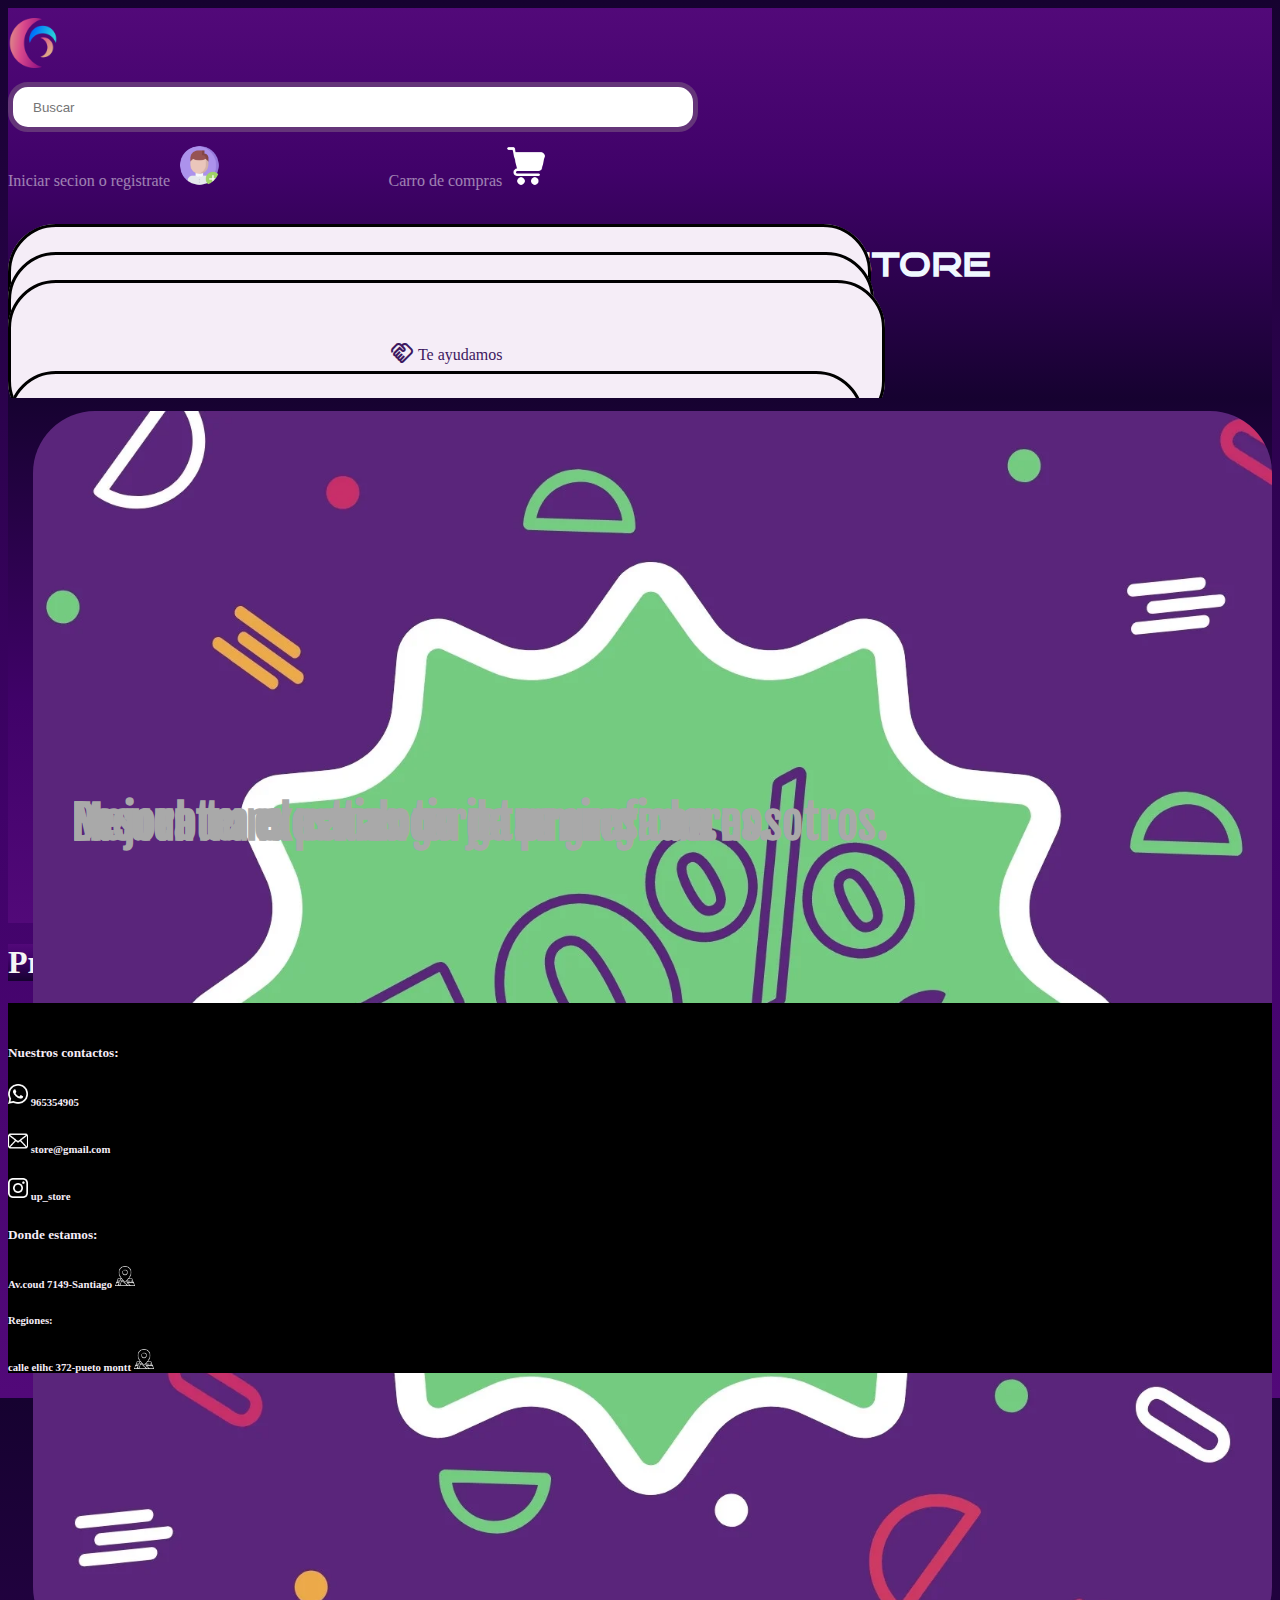
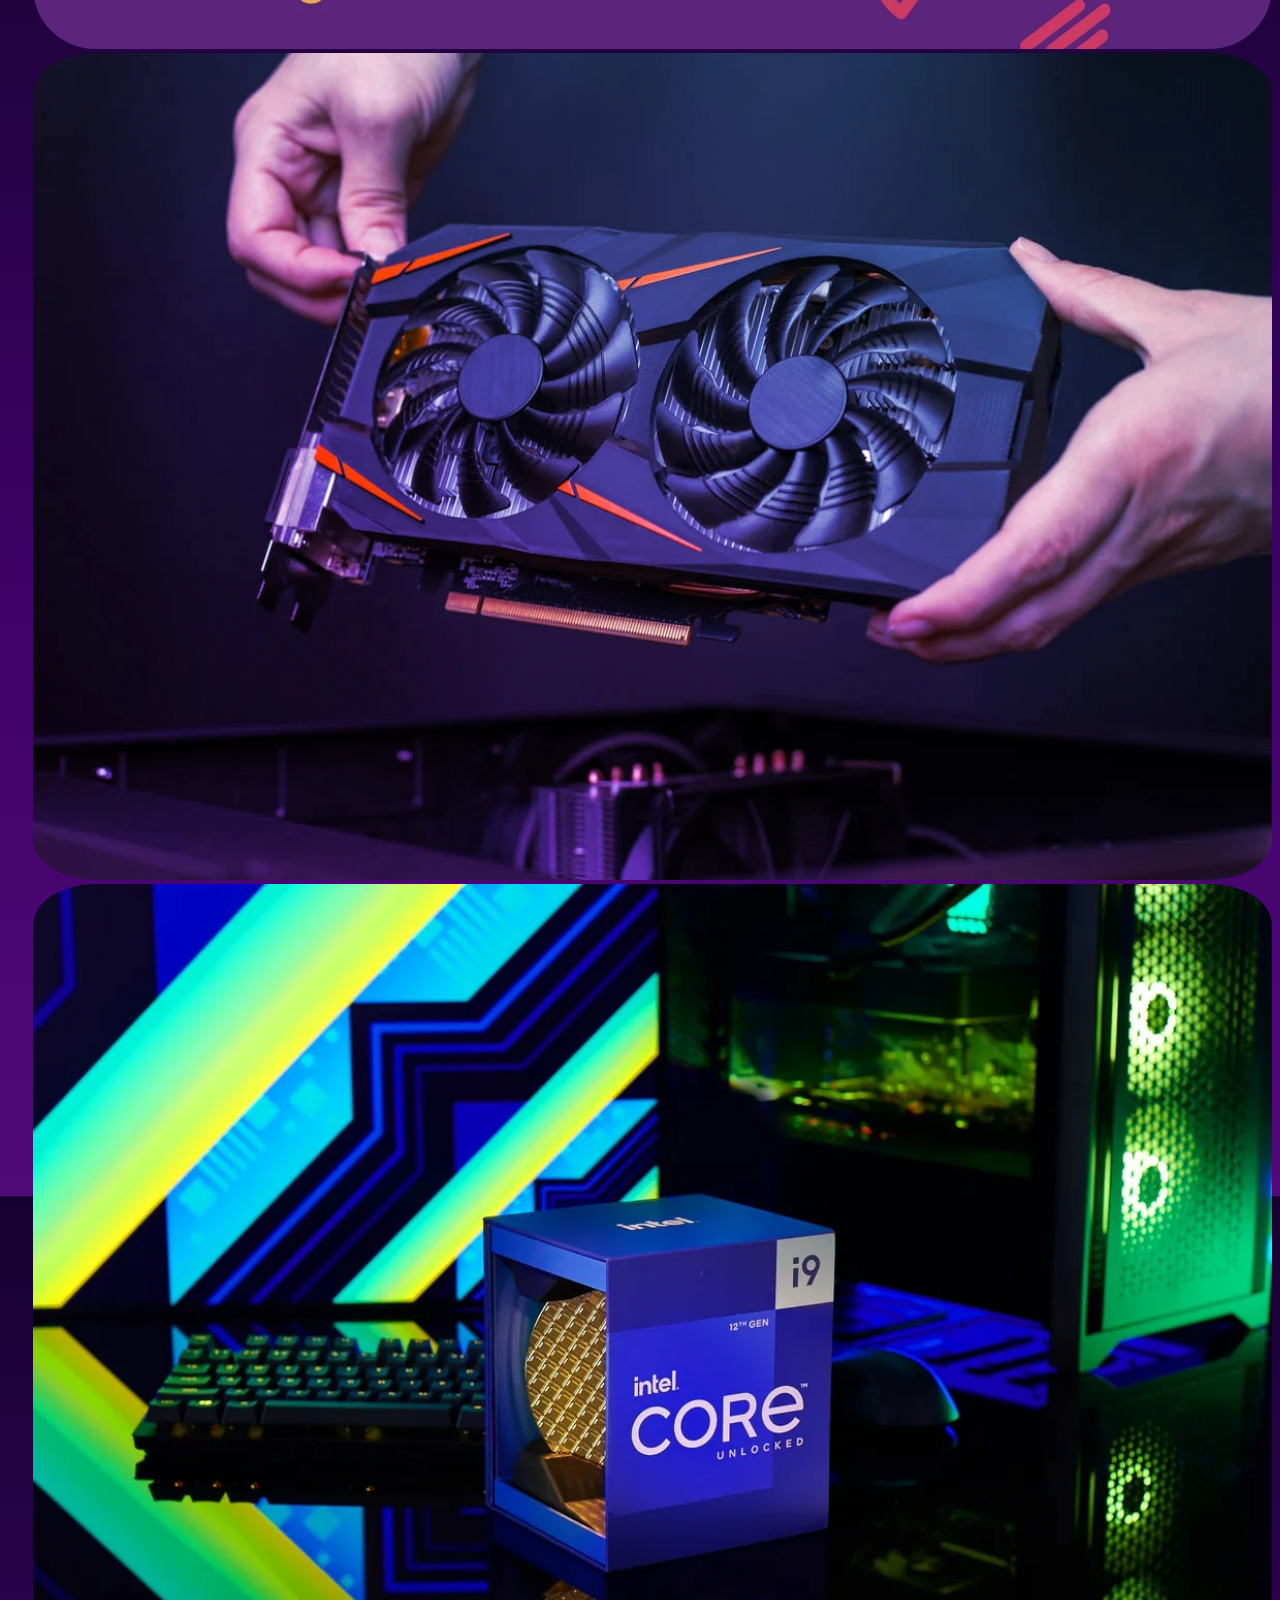
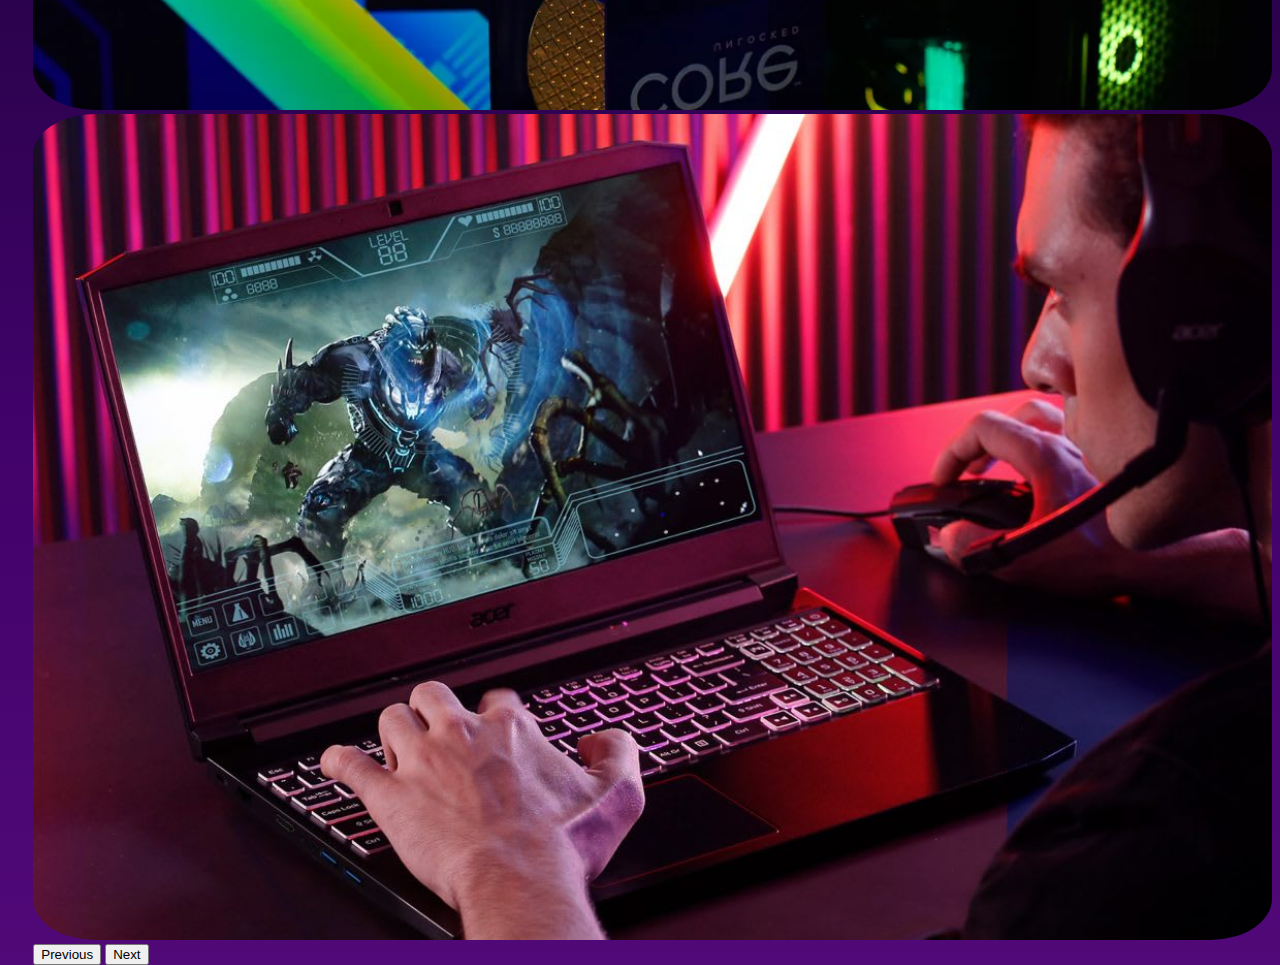
<file: Pagweb/index.html>
<!DOCTYPE html>
<html lang="en">
<head>
    <meta charset="UTF-8">
    <meta http-equiv="X-UA-Compatible" content="IE=edge">
    <meta name="viewport" content="width=device-width, initial-scale=1.0">
    <title>upgrade store</title>
</head>
<link href="https://cdn.jsdelivr.net/npm/bootstrap@5.3.0-alpha2/dist/css/bootstrap.min.css" rel="stylesheet" integrity="sha384-aFq/bzH65dt+w6FI2ooMVUpc+21e0SRygnTpmBvdBgSdnuTN7QbdgL+OapgHtvPp" crossorigin="anonymous">
<link rel="stylesheet" href="includes/css/IndexCss.css">
<link rel="stylesheet" href="https://fonts.googleapis.com/css2?family=Material+Symbols+Outlined:opsz,wght,FILL,GRAD@48,400,0,0" />
<link rel="stylesheet" href="https://fonts.googleapis.com/css2?family=Material+Symbols+Rounded:opsz,wght,FILL,GRAD@20..48,100..700,0..1,-50..200" />
<link rel="icon" type="image/png" href="includes/images/Index/icono.png">

<body>
    <div class="anuncio-bloque">
        <span style="position: absolute; padding-left: 270px;" class="material-symbols-rounded">local_mall</span>
        <span style="cursor: pointer; user-select: none; top: 0; color: black;" class="cerra material-symbols-rounded">close</span>
        <br>
        <h3 style="color: black; margin-left: 10px;">producto agregados</h3>
        <h3 style="color: black; margin-left: 10px;">agregado al carro.</h3>
        <div id="carga" class="barra-carga"></div>
    </div>
    <header class="container-fluid fondo2">
        <div class="row">
            <div class="col-xl-2 col-2 icono">
                <a href="index.html"><img src="includes/images/Index/icono.png" alt="icono"></a>
            </div>
            <div class="col-xl-6 col-6 buscador">
                <input type="text" placeholder="Buscar" required>
            </div>
            <div class="col-xl-2 col perfil">
                <span id="texto_usuarioo" style="opacity: 0.5;cursor: pointer;" class="textoPerfin login_usuario"> Iniciar secion o registrate</span>
                <img style="cursor: pointer; border-radius: 100px;" id="imagen_usuario" class="login_usuario" src="includes/images/Index/usuario.png">
                <span style="opacity: 0.5; cursor: pointer;" class="textocarro"> Carro de compras</span>
                <a class="imagen2" href="carro_compras.html"><img src="includes/images/Index/carro-de-la-carretilla .png" alt="carro"></a>
                <img style="cursor: pointer;" id="cerrar_sesion" src="includes/images/Index/cerrar sesion.png" alt="cerrar_sesion">
            </div>
        </div>
       
        <div class="row espacio">&nbsp;</div>
        <div class="row">
            <div class="col">

                <div id="tit" class="pantalla-grande palabras">
                    <h1> Bienvenido a Upgrade store </h1>
                </div>
                <div id="tit" class="pantalla-pequeña palabras">
                    <h1> Bienvenido a <br> Upgrade store </h1>
                </div>
                <br>
                <br>
                <br>
            </div>
        </div>

        <div class="row text-center opciones">
            <div class="row">&nbsp;</div>
            <div class="col boton-animacion">
                <a href="mantencion.html"> 
                    <botones class="botones-value" >
                        <span class="material-symbols-outlined" style="top: 5px; position: relative;">
                            local_mall
                        </span>
                        <span class="texto-boton">Novedades</span>
                    </botones>
                </a>
            </div>
            <div class="col  boton-animacion">
                <a href="mantencion.html"> 
                    <botones class="botones-value" >
                        <span class="material-symbols-outlined" style="top: 5px; position: relative;">
                            attach_money
                        </span> 
                        <span class="texto-boton">Descuentos</span>
                    </botones>
                </a>
            </div>
            <div class="col boton-animacion">
                <a href="te_ayudamos.html">    
                    <botones class="botones-value" >
                        <span class="material-symbols-outlined" style="top: 5px; position: relative;">
                            handshake
                        </span>
                        <span class="texto-boton">Te ayudamos</span> 
                    </botones>
                </a>
                </div>
        </div>
        <div class="row text-center opciones">
            <div class="col boton-animacion">
                <a href="Productos.html">
                    <botones class="botones-value" >
                        <span class="material-symbols-outlined" style="top: 5px; position: relative;">
                            sell
                        </span>
                        <span class="texto-boton">Productos</span>
                    </botones>
                </a>
            </div>
            <div class="col boton-animacion">
                <a href="informacion.html">
                    <botones class="botones-value" >
                        <span class="material-symbols-outlined" style="top: 5px; position: relative;">
                            info
                        </span>
                        <span class="texto-boton">Información</span>
                    </botones>
                </a>
            </div>  
        </div>
    </header>
    <section class="container-fluid">
        <div class="row carrusel">
            <div class="col-6">
                <a href="Productos.html"><img src="includes/images/Index/Imagen de carrusel.webp" class="img-fluid" alt="imagen"></a>
            </div>
            <div class="col-6">
                <div id="carouselExampleFade" class="carousel slide carousel-fade carru">
                    <div class="carousel-inner">
                      <div class="carousel-item active">
                        <div>
                            <img src="includes/images/Index/mejores-tarjetas-graficas-1.webp" class="d-block w-100" alt="imagen tarjeta grafica">
                            <a class="decoracion-text-carrusel" href="Productos.html"><h1 class="carrusel-text">Descubre nuestras tarjetas graficas.</h1></a>
                        </div>
                        </div>
                      <div class="carousel-item">
                        <img src="includes/images/Index/procesadores.webp" class="d-block w-100" alt="procesadores">
                        <a class="decoracion-text-carrusel" href="Productos.html"><h1 class="carrusel-text">Encuentra el catalogo de procesadores.</h1></a>
                      </div>
                      <div class="carousel-item">
                        <img src="includes/images/Index/p-nitro5-02-1.jpg-1.jpeg" class="d-block w-100" alt="notebopck">
                        <a class="decoracion-text-carrusel" href="Productos.html"><h1 class="carrusel-text">Mejora tu experiencia gamming con nosotros.</h1></a>
                      </div>
                    </div>
                    <button class="carousel-control-prev" type="button" data-bs-target="#carouselExampleFade" data-bs-slide="prev">
                      <span class="carousel-control-prev-icon" aria-hidden="true"></span>
                      <span class="visually-hidden">Previous</span>
                    </button>
                    <button class="carousel-control-next" type="button" data-bs-target="#carouselExampleFade" data-bs-slide="next">
                      <span class="carousel-control-next-icon" aria-hidden="true"></span>
                      <span class="visually-hidden">Next</span>
                    </button>
                  </div>
                    
            </div>
        </div>
    </section>
    <div class="productos">
        <section class="container-xl container-md container-sm " >
            <div class="row abs-center "> 
                <div class="col">
                    <h1 class="titulo">Productos seleccionados</h1>
                </div>
            </div>
            <div class="row">
                <div class="row bloque-izquierdo" >&nbsp;</div>
                <div id="seccion_productos" class="row productos-block">
                    
                  
                </div>
            </div>
        </section>
    </div>
    <div class="color-fondo">
        <section class="container seccion-final">
            <div class="row">
                <div class="col">
                    <h5>Nuestros contactos:</h5>
                    <h6 id="wsp"> <img src="includes/images/Index/parte inferior/whatsapp.png" alt="wsp"> 965354905</h6>
                    <h6 id="gmail"><img src="includes/images/Index/parte inferior/correo.png" alt="correo"> store@gmail.com</h6>
                    <h6 id="ig"><img src="includes/images/Index/parte inferior/instagram.png" alt=""> up_store</h6>
                </div>
                <div class="col">
                    <h5>Donde estamos:</h5>
                    <h6 id="ubi1"><a href="#">Av.coud 7149-Santiago <img src="includes/images/Index/parte inferior/mapa.png" alt="mapa"></a></h6>
                    <h6>Regiones:</h6>
                    <h6 id="ubi2"><a href="#">calle elihc 372-pueto montt <img src="includes/images/Index/parte inferior/mapa.png" alt="mapa"></a></h6>
                </div>
            </div>
        </section>
    </div>
    <script src="includes/scripts/jquery.js" type="text/javascript"></script>
    <script src="includes/scripts/Index_js.js" type="text/javascript"></script>
    <script src="https://cdn.jsdelivr.net/npm/bootstrap@5.3.0-alpha2/dist/js/bootstrap.bundle.min.js" integrity="sha384-qKXV1j0HvMUeCBQ+QVp7JcfGl760yU08IQ+GpUo5hlbpg51QRiuqHAJz8+BrxE/N" crossorigin="anonymous"></script>
</body>
</html>
</file>
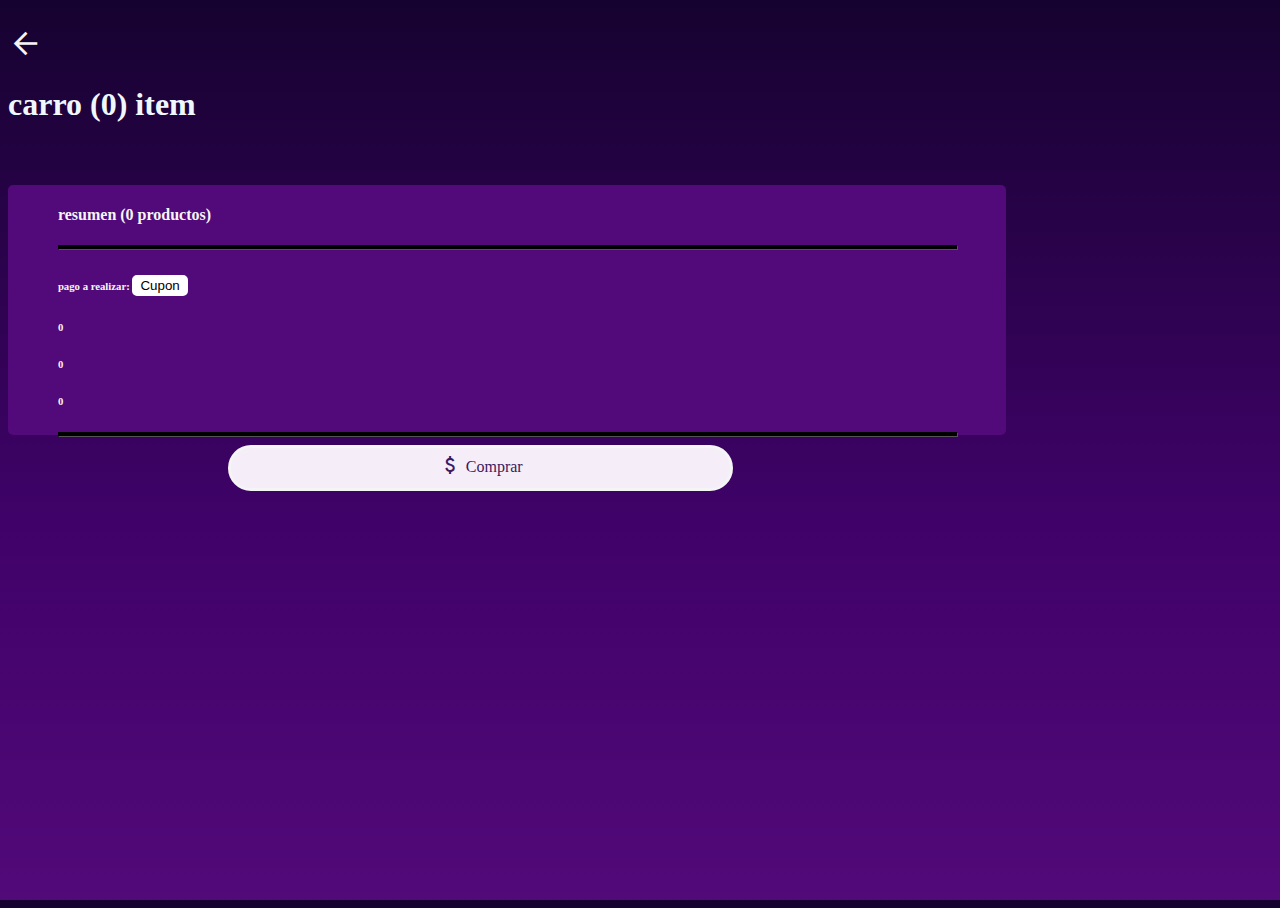
<file: Pagweb/carro_compras.html>
<!DOCTYPE html>
<html lang="en">
<head>
    <meta charset="UTF-8">
    <meta http-equiv="X-UA-Compatible" content="IE=edge">
    <meta name="viewport" content="width=device-width, initial-scale=1.0">
    <title>compras</title>
</head>
<link href="https://cdn.jsdelivr.net/npm/bootstrap@5.3.0-alpha2/dist/css/bootstrap.min.css" rel="stylesheet" integrity="sha384-aFq/bzH65dt+w6FI2ooMVUpc+21e0SRygnTpmBvdBgSdnuTN7QbdgL+OapgHtvPp" crossorigin="anonymous">
<link rel="stylesheet" href="https://fonts.googleapis.com/css2?family=Material+Symbols+Outlined:opsz,wght,FILL,GRAD@48,400,0,0" />
<link rel="stylesheet" href="includes/css/carro_compras.css">
<link rel="stylesheet" href="https://fonts.googleapis.com/css2?family=Material+Symbols+Rounded:opsz,wght,FILL,GRAD@48,400,0,0" />
<link rel="stylesheet" href="https://fonts.googleapis.com/css2?family=Material+Symbols+Rounded:opsz,wght,FILL,GRAD@48,400,0,0" />
<link rel="icon" type="image/png" href="includes/images/Index/icono.png">
<body>
    <br>

    <section class="container">
        <div class="row">
            <div class="col">
                <a href="index.html">
                    <span class="material-symbols-outlined" style="color: whitesmoke; font-size: 35px;">
                        arrow_back
                    </span>
                </a>
            </div>
        </div>
        
        <div class="row">
            <h1 style="color: aliceblue;">carro (<span id="total-item">0</span>) item</h1>
        </div>
        <div id="bloque_productos" class="row">
            
            <div style="width: 100%;" id="bloque_pago" class="col-12 compra">
                <div class="compras-cuadro">
                    <h4 style="padding-left: 5%; color: whitesmoke;">resumen (<span id="total-item1" >0</span> productos)</h4>
                    <hr class="linea">
                    <span id="str-pago" class="pago"> </span> <h6 style="padding-left: 5%; color: whitesmoke;">pago a realizar: <button id="boton-cupon" class="boton-cupon"> Cupon</button></h6> </span>
                    <span id="int-pago" class="pago" ></span> <h6 style="padding-left: 5%; color: whitesmoke;"><span id="total-sin-descuento">0</span></h6> </span>
                    <span id="int-pago" class="pago" ></span> <h6 style="padding-left: 5%; color: whitesmoke;"><span id="descuento">0</span></h6> </span>
                    <span id="int-pago" class="pago" ></span> <h6 style="padding-left: 5%; color: whitesmoke;"><span id="total-compra1">0</span></h6> </span>
                    <hr class="linea">
                    <div id="bloque_credito">
                        <div class="bloques-compras">
                            <span id="despliegue-credito"> Tarjeta de credito <img style="width: 40px;" src="includes/images/carro_compras/MasterCard_Logo.svg.png" alt=""> </span>
                            <span id="boton-credito" class="icon-cre material-symbols-rounded">
                                expand_more
                            </span>
                            <div id="caja-pago">
                                <h4 style="color: whitesmoke; margin-left: 5%;">
                                    Numero tarjeta
                                    <!-- bloque ayuda numero de tarjeta -->
                                    <span id="bloque-ayuda-num" class="bloque-ayuda">
                                        <img style="width: 90%; margin-top: 5%; margin-left: 5%;" src="includes/images/carro_compras/Numeros-mastercard-cvv.jpg" alt="">
                                    </span>
                                    <span id="ayuda-num" style="position: relative; top: 3px;" class="material-symbols-outlined ayuda">
                                        info
                                    </span>
                                </h4>
                                <input style="margin-left: 5%; border-radius: 5px; width: 145px;" type="text" placeholder="xxxx-xxxx-xxxx-xxxx">
    
                                <h4 style="color: whitesmoke; margin-left: 5%; margin-top: 5px;">
                                    Fecha
                                    <!-- bloque ayuda fecha-->
                                    <span id="bloque-ayuda-fecha" class="bloque-ayuda">
                                        <img style="width: 90%; margin-top: 5%; margin-left: 5%;" src="includes/images/carro_compras/carro_compras.png" alt="">
                                    </span>
                                    <span id="ayuda-fecha" style="position: relative; top: 3px;" class="material-symbols-outlined ayuda">
                                        info
                                    </span>
                                </h4>
                                <input style="margin-left: 5%; border-radius: 5px; width: 70px;" type="text" placeholder="04/2023">
                                <h4 style="color: whitesmoke; margin-left: 5%; margin-top: 5px;">
                                    CVV
                                    <!-- bloque ayuda cvv -->
                                    <span id="bloque-ayuda-cvv" class="bloque-ayuda">
                                        <img style="width: 90%; margin-top: 5%; margin-left: 5%;" src="includes/images/carro_compras/ayudacvv.png" alt="">
                                    </span>
                                    <span id="ayuda-cvv" style="position: relative; top: 3px;" class="material-symbols-outlined ayuda">
                                        info
                                    </span>
                                </h4>
                                <input style="margin-left: 5%; border-radius: 5px; width: 35px;" type="text" placeholder="xxx">
                                <br>
                                <button id="pago_credito" class="boton-compra">Pagar</button>
                                <hr class="linea">
                                
                            </div>
                        </div> 
                    </div>
                    <hr style="display: none;" id="barra1" class="linea">
                    <div id="bloque_paypal">
                        <div class="bloques-compras">
                            <span style="margin-left: 4%;">Pago Paypal <img style="width: 40px;" src="includes/images/carro_compras/paypal.png" alt=""> </span>
                            <span id="boton-paypal" class="icon-despliegue material-symbols-rounded">
                                expand_more
                            </span>
                        </div>
                    <div id="paypal-bloque">
                        <a href="#" class="direccion btn btn-primary btn-lg active" role="button" aria-pressed="true">Pagar compra</a>
                    </div>
                    </div>
                    <hr style="display: none;" id="barra1" class="linea">
                    <div style=" user-select: none;" class="boton-animacion boton1">
                        <botones class="botones-value" >
                            <span class="material-symbols-outlined" style="top: 5px; position: relative;">
                                attach_money
                            </span> 
                            <span class="texto-boton">Comprar</span>
                        </botones>
                    </div>

                </div>
            </div>
        </div>
        

        </div>

    </section>
    <script src="includes/scripts/jquery.js"></script>
    <script src="includes/scripts/sweetalert2.all.min.js" type="text/javascript"></script>
    <script src="includes/scripts/carro_compras.js"></script>
    <script src="https://cdn.jsdelivr.net/npm/bootstrap@5.3.0-alpha2/dist/js/bootstrap.bundle.min.js" integrity="sha384-qKXV1j0HvMUeCBQ+QVp7JcfGl760yU08IQ+GpUo5hlbpg51QRiuqHAJz8+BrxE/N" crossorigin="anonymous"></script>
</body>
</html>
</file>
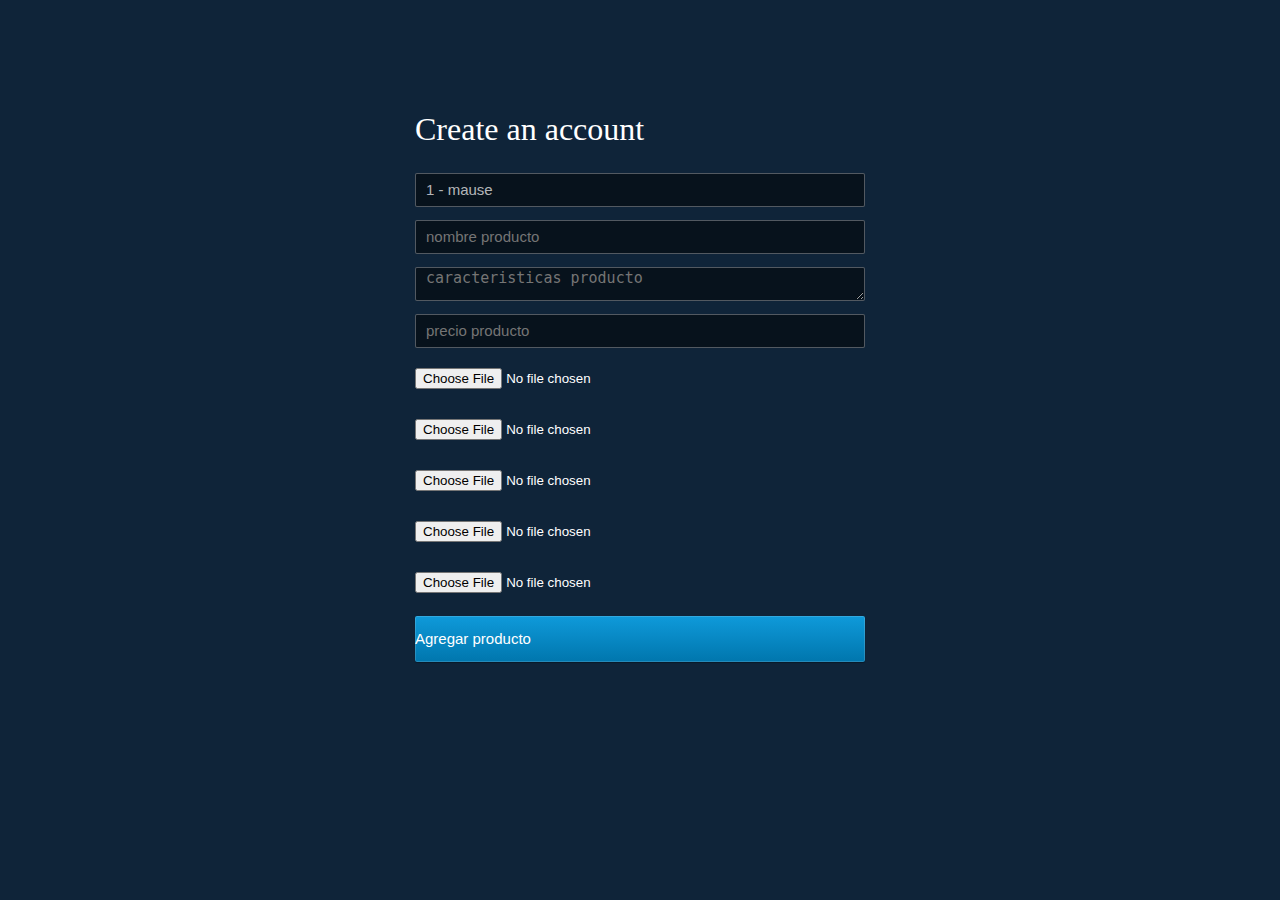
<file: Pagweb/ingreso_producto.html>
<!DOCTYPE html>
<html lang="en">
<head>
    <meta charset="UTF-8">
    <meta name="viewport" content="width=device-width, initial-scale=1.0">
    <title>Document</title>
</head>
<body>
<link href="includes/css/ingreso_producto.css" rel="stylesheet" type="text/css"/>
<div class="body-content">
  <div class="module">
    <h1>Create an account</h1>
    <form class="form" method="post" enctype="multipart/form-data" autocomplete="off">
      <div class="alert alert-error"></div>
        <select id="tipo" name="Tipo de producto">
            <option>1 - mause </option>
        
            <option>2 - Notebook</option>
        
            <option>3 - Tarjeta de video</option>
            
            <option>4 - Pc</option>
        
            <option>5 - Monitor</option>
        
            <option>6 - tablet</option>

            <option>7 - taclado</option>
        
            <option>8 - otros</option>
        </select>
        <input id="nombre_producto" type="text" placeholder="nombre producto" name="producto" required />
        <textarea id="caracteristicas" name="caracteristicas" rows="10" cols="40"  placeholder="caracteristicas producto"></textarea>
        <input id="precio" type="text" placeholder="precio producto" name="producto" required />
        <input class="avatar" type="file" id="imagen1" accept="image/*">
        <input class="avatar" type="file" id="imagen2" accept="image/*">
        <input class="avatar" type="file" id="imagen3" accept="image/*">
        <input class="avatar" type="file" id="imagen4" accept="image/*">
        <input class="avatar" type="file" id="imagen5" accept="image/*">

        <input id="agregar"  value="Agregar producto" name="register" class="btn btn-block btn-primary" />
    </form>
  </div>
</div>
<script src="includes/scripts/jquery.js" type="text/javascript"></script>
<script src="includes/scripts/agregar_producto.js" type="text/javascript"></script>
</body>
</html>
</file>
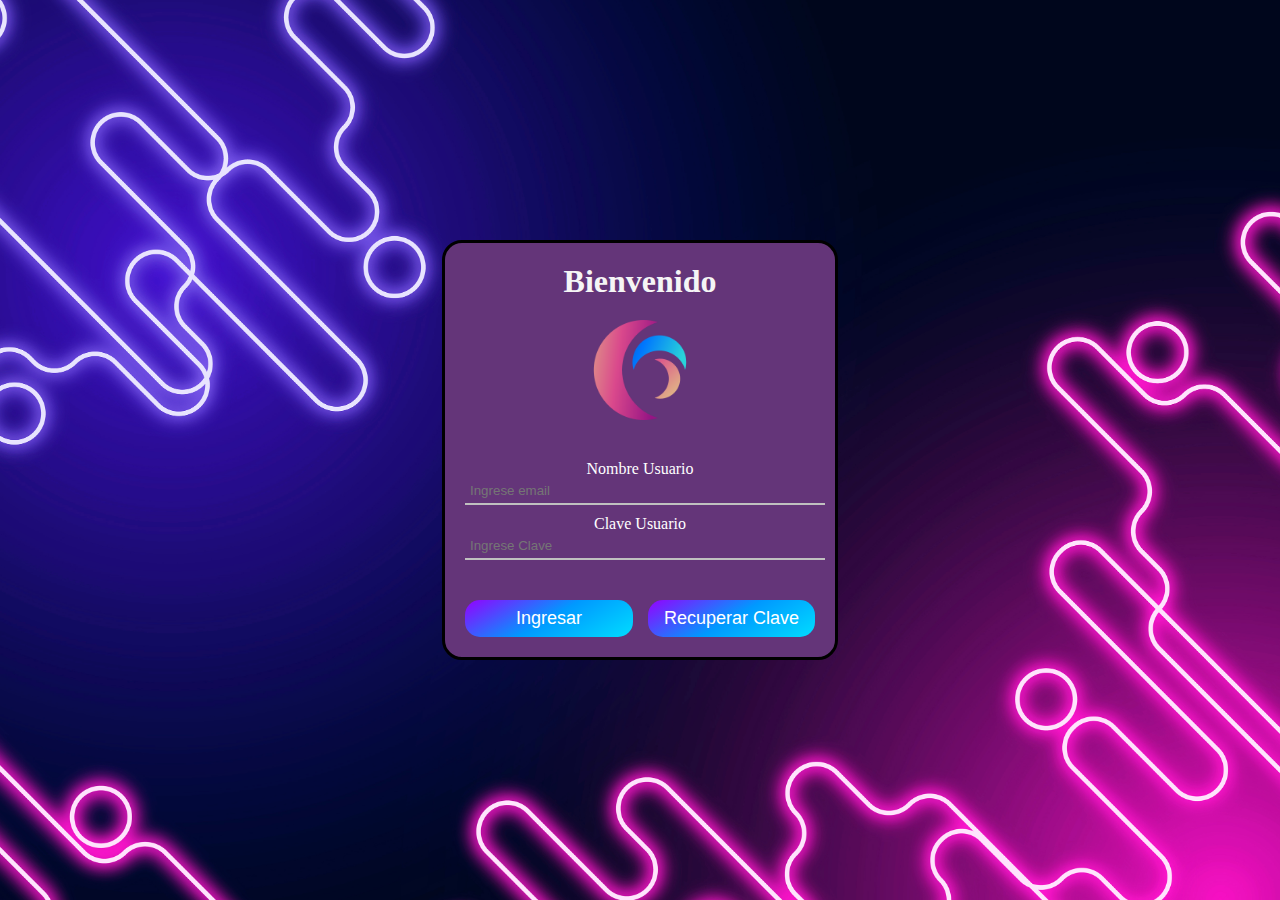
<file: Pagweb/log-trabajador.html>
<!DOCTYPE html>
<html lang="en">
<head>
    <title>Ingreso Trabajador</title>
    <link rel="stylesheet" href="includes/css/log-trabajador.css">
    <link href="https://cdn.jsdelivr.net/npm/bootstrap@5.3.0-alpha3/dist/css/bootstrap.min.css" rel="stylesheet" integrity="sha384-KK94CHFLLe+nY2dmCWGMq91rCGa5gtU4mk92HdvYe+M/SXH301p5ILy+dN9+nJOZ" crossorigin="anonymous">
</head>
</head>
<body>
    <div class="row">
        <div class="col tamaño-usuario">
          <div class="rew_1">
            <!-- Formulario 1 -->
            <div class="form-container">
              <div>
                <h1 style="color: whitesmoke;">Bienvenido</h1>
                <div class="image-container">
                  <img src="includes/images/Index/icono.png" alt="Imagen de perfil" class="profile-image">
                </div>
                <br>
                <br>
                <!-- Resto del contenido del formulario -->
                <label for="usuario">Nombre Usuario</label>
                <input id="usuario" type="text" placeholder="Ingrese email">
                <!-- ... -->
                <label for="clave">Clave Usuario</label>
                <input id="clave" type="password" placeholder="Ingrese Clave">
                <!-- boton inicio session  -->
                <div class="button-container">
                  <!-- Agregamos un enlace a la página deseada en lugar de un botón -->
                  <button id="ingresar">Ingresar</button>
                  <a href="Cupon-Admin.html"><button>Recuperar Clave</button>
                </div>
              </div>
            </div>
          </div>
        </div>
      </div>
      <script src="includes/scripts/jquery.js" type="text/javascript"></script>
      <script src="https://cdn.jsdelivr.net/npm/bootstrap@5.3.0-alpha3/dist/js/bootstrap.bundle.min.js" integrity="sha384-ENjdO4Dr2bkBIFxQpeoTz1HIcje39Wm4jDKdf19U8gI4ddQ3GYNS7NTKfAdVQSZe" crossorigin="anonymous"></script>
      <script src="includes/scripts/Log trabajador.js"></script>
</body>
</html>
</file>
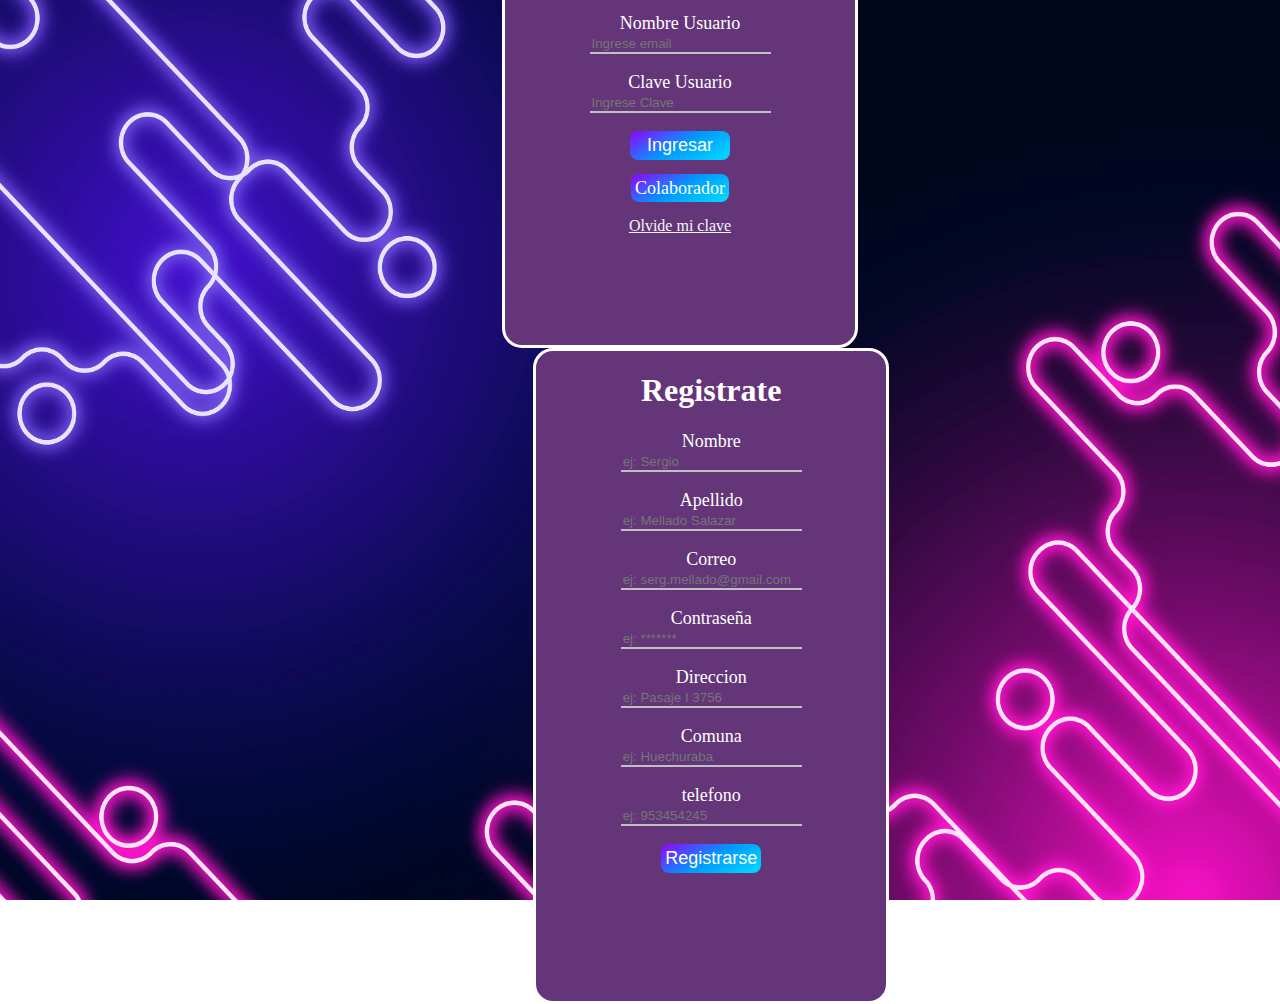
<file: Pagweb/login usuario.html>
<!DOCTYPE html>
<html>
<head>
    <meta name="viewport" content="width=device-width, initial-scale=1.0">
    <title>Login</title>
    <link rel="stylesheet" href="includes/css/login usuario.css">
    <link href="https://cdn.jsdelivr.net/npm/bootstrap@5.3.0-alpha3/dist/css/bootstrap.min.css" rel="stylesheet" integrity="sha384-KK94CHFLLe+nY2dmCWGMq91rCGa5gtU4mk92HdvYe+M/SXH301p5ILy+dN9+nJOZ" crossorigin="anonymous">
</head>
<body>
    <!-- <img class="avatar" src="includes/images/Index/icono.png" alt="logo proyecto"> -->
    <div class="container-xl contenedor-grande">
        <div class="row ">
            <div  class="col tamaño-usuario" >
                <div class="rew_1">
                    <!-- Formulario 1 -->
                    <div class="form-container">
                        
                            <div id="login_usuario_registrado">
                                <h1 style="color: whitesmoke;">Iniciar session </h1>
                                <!--usuario-->
                                <br>
                                <label for="usuario">Nombre Usuario</label>
                                <br>
                                <input id="usuario" type="text" placeholder="Ingrese email">
                                <br>
                                <br>
                                <!--contraseña-->
                                <label for="clave">Clave Usuario</label>
                                <br>
                                <input id="clave" type="password" placeholder="Ingrese Clave">
                                <br>
                                <br>
                                <!--boton-->
                                <button class="boton" id="iniciosesion">Ingresar</button>
                                <br>
                                <br>
                                <a href="log-trabajador.html" class="boton" id="iniciosesiontraba">Colaborador</a>
                                <br>
                                <br>
                                <a href="miss_pass.html" style="color: whitesmoke;" id="ayuda_contraseña">Olvide mi clave </a> 
                                
                            </div>
                    </div>
                </div>
            </div>
            <div class="col">
                <div class="rew_2">
                    <!-- Formulario 2-->
                    <div class="form-container">
                        <h1 style="color: white;">Registrate</h1>
                        <label for="usuario2">Nombre</label>
                        <br>
                         <input id="nombre" type="text" placeholder="ej: Sergio ">
                        <br>
                        <br>
                        <label for="usuario2">Apellido</label>
                        <br>
                        <input id="apellido" type="text" placeholder="ej: Mellado Salazar">
                        <br>
                        <br>
                        <label for="correo">Correo</label> 
                        <br>
                        <input id="correo_registro" type="text" placeholder="ej: serg.mellado@gmail.com"> 
                        <br>
                        <br>
                        <label for="contraseña">Contraseña</label>
                        <br>
                        <input id="clave_registro" type="password" placeholder="ej: *******">
                        <br>
                        <br>
                        <label for="direccion">Direccion</label>
                        <br>
                        <input id="direccion" type="direccion" placeholder="ej: Pasaje I 3756">
                        <br>
                        <br>
                        <label for="comuna">Comuna</label>
                        <br>
                        <input id="comuna" type="contraseña" placeholder="ej: Huechuraba">
                        <br>
                        <br>
                        <label for="telefono">telefono</label>
                        <br>
                        <input id="telefono_registro" type="contraseña" placeholder="ej: 953454245">
                        <br>
                        <br>
                        <button id="registrar_usuario" class="boton" >Registrarse</button>
                    </div>
                </div>  
            </div>
        </div>
    </div>

        <script src="https://cdn.jsdelivr.net/npm/bootstrap@5.3.0-alpha3/dist/js/bootstrap.bundle.min.js" integrity="sha384-ENjdO4Dr2bkBIFxQpeoTz1HIcje39Wm4jDKdf19U8gI4ddQ3GYNS7NTKfAdVQSZe" crossorigin="anonymous"></script>
        <script src="includes/scripts/sweetalert2.all.min.js" type="text/javascript"></script>
        <script src="includes/scripts/jquery.js" type="text/javascript"></script>
        <script src="includes/scripts/Login.js" type="text/javascript"></script>
    </body>
</html>
</file>
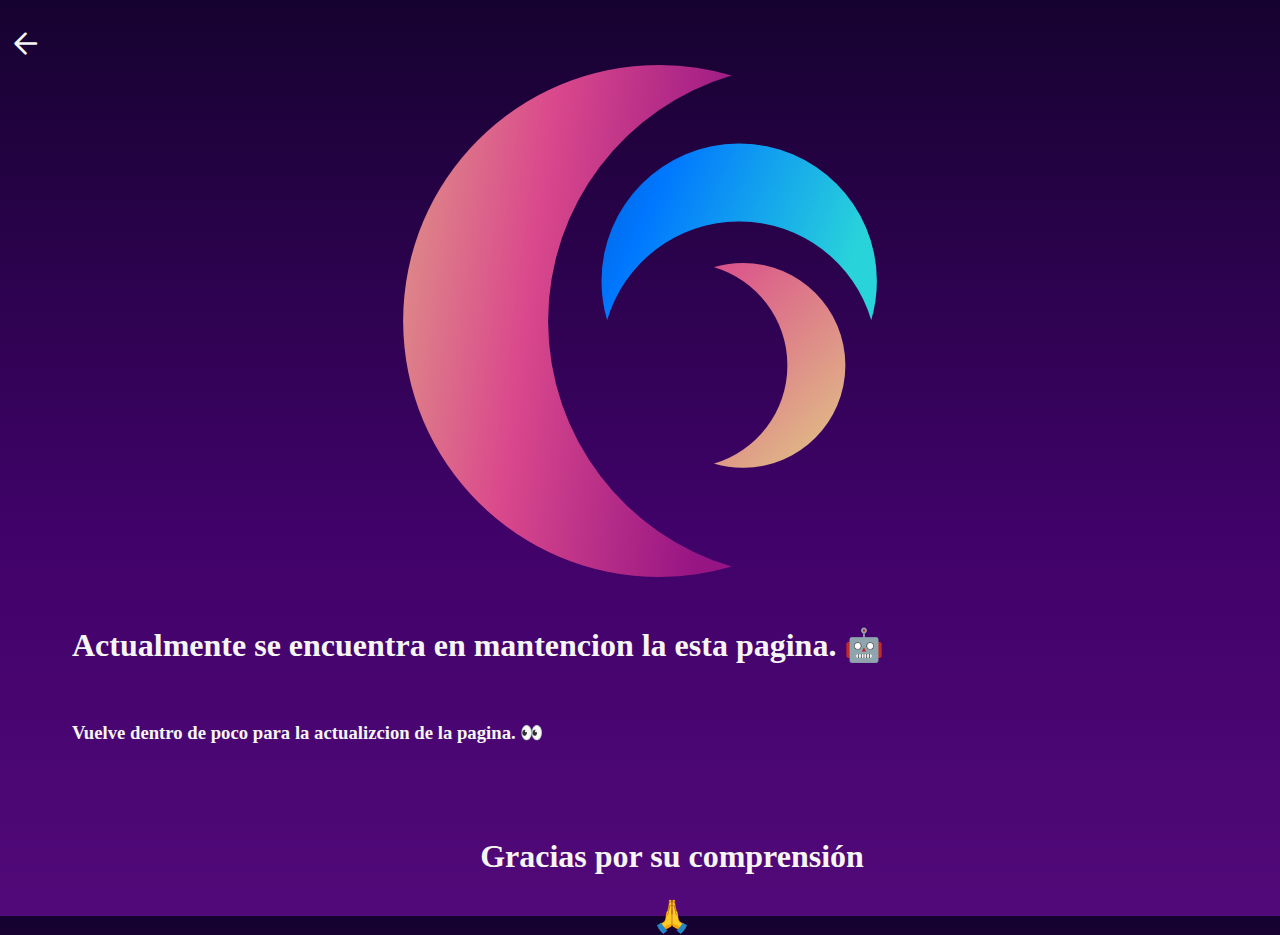
<file: Pagweb/mantencion.html>
<!DOCTYPE html>
<html lang="en">
<head>
    <meta charset="UTF-8">
    <meta http-equiv="X-UA-Compatible" content="IE=edge">
    <meta name="viewport" content="width=device-width, initial-scale=1.0">
    <title>mantencion</title>
</head>
<link rel="stylesheet" href="includes/css/mantencion.css">
<link href="https://cdn.jsdelivr.net/npm/bootstrap@5.3.0-alpha3/dist/css/bootstrap.min.css" rel="stylesheet" integrity="sha384-KK94CHFLLe+nY2dmCWGMq91rCGa5gtU4mk92HdvYe+M/SXH301p5ILy+dN9+nJOZ" crossorigin="anonymous">
<link rel="stylesheet" href="https://fonts.googleapis.com/css2?family=Material+Symbols+Rounded:opsz,wght,FILL,GRAD@48,400,0,0" />
<body>
    <div class="container-xl">
        <br>
        <div class="row">
            <div class="col">
                <a href="index.html">
                    <span class="material-symbols-rounded" style="color: whitesmoke; font-size: 35px;">
                        arrow_back
                        </span>
                </a>
            </div>
        </div>
        <div class="row">
            <div style=" position: relative; text-align: center" class="col">
                <img style="width: 40vw;" src="includes/images/Index/icono.png" alt="imagne">
            </div>
            <div class="col">
                <div class="detalle">
                    <h1>Actualmente se encuentra en mantencion la esta pagina. 🤖</h1>
                    <br>
                    <h3>Vuelve dentro de poco para la actualizcion de la pagina. 👀</h3>
                    <br>
                    <br>
                    <br>
                    <h1 style="text-align: center;">Gracias por su comprensión</h1>
                    <h1 style="text-align: center;">🙏</h1>
                </div>
            </div>
        </div>


    </div>

    <script src="https://cdn.jsdelivr.net/npm/bootstrap@5.3.0-alpha3/dist/js/bootstrap.bundle.min.js" integrity="sha384-ENjdO4Dr2bkBIFxQpeoTz1HIcje39Wm4jDKdf19U8gI4ddQ3GYNS7NTKfAdVQSZe" crossorigin="anonymous"></script>
</body>
</html>
</file>
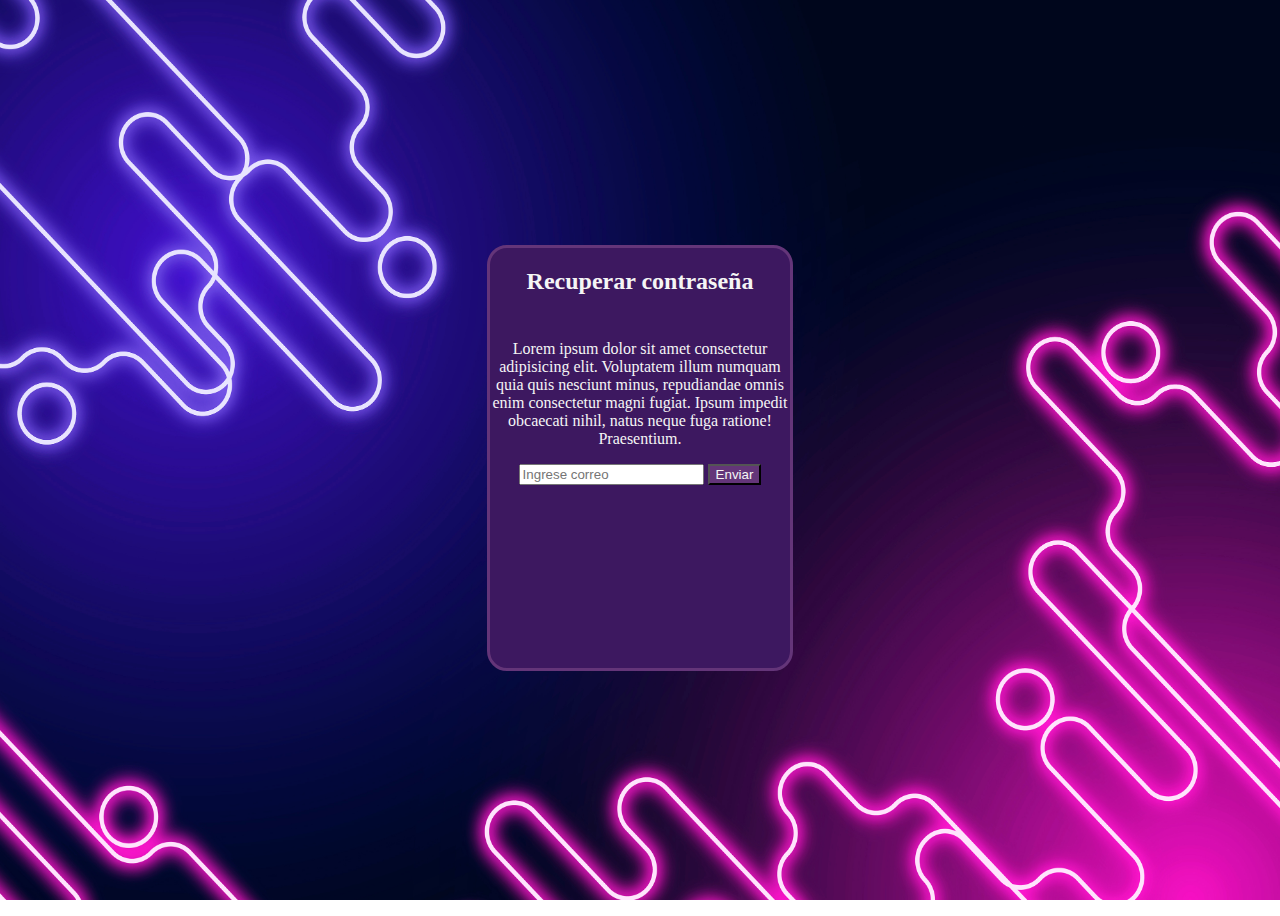
<file: Pagweb/miss_pass.html>
<!DOCTYPE html>
<html lang="es">
<head>
    <meta charset="UTF-8">
    <meta http-equiv="X-UA-Compatible" content="IE=edge">
    <meta name="viewport" content="width=device-width, initial-scale=1.0">
    <title>Miss Pasword</title>
    <link href="https://cdn.jsdelivr.net/npm/bootstrap@5.3.0-alpha2/dist/css/bootstrap.min.css" rel="stylesheet"
        integrity="sha384-aFq/bzH65dt+w6FI2ooMVUpc+21e0SRygnTpmBvdBgSdnuTN7QbdgL+OapgHtvPp" crossorigin="anonymous">
    <link href="https://cdn.jsdelivr.net/npm/bootstrap@5.3.0-alpha3/dist/js/bootstrap.bundle.min.js">
        
    <link rel="stylesheet" href="includes/css/miss_pass.css">

</head>
    
<body>
    <div class="bloque_olvide">
        <div class="form-container">
            <h2>Recuperar contraseña</h2>
            <p class="texto_clave">Lorem ipsum dolor sit amet consectetur adipisicing elit. Voluptatem illum numquam quia quis nesciunt minus, repudiandae omnis enim consectetur magni fugiat. Ipsum impedit obcaecati nihil, natus neque fuga ratione! Praesentium.</p>
            <input id="correo" type="text" placeholder="Ingrese correo">
            <a href="login usuario.html">
                <button class="boton_enviado">Enviar</button>
            </a>


        </div>
    </div>

    
</body>
</html>
</file>
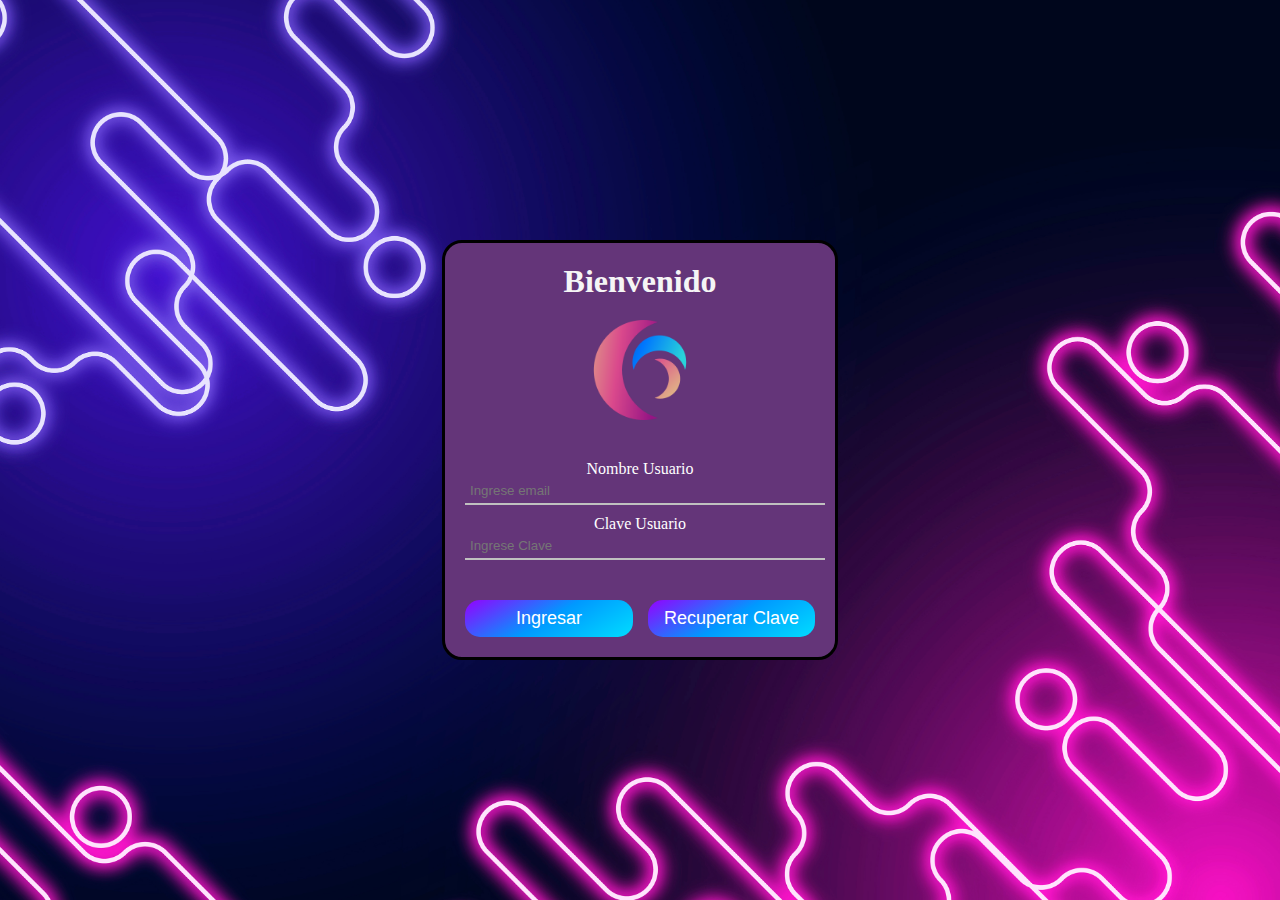
<file: Pagweb/opciones-admin.html>
<!DOCTYPE html>
<html>
<head>
  <title>Página de Cupones</title>
  <link rel="stylesheet" type="text/css" href="includes/css/opciones-admin.css">
  <link href="https://cdn.jsdelivr.net/npm/bootstrap@5.3.0-alpha3/dist/css/bootstrap.min.css" rel="stylesheet" integrity="sha384-KK94CHFLLe+nY2dmCWGMq91rCGa5gtU4mk92HdvYe+M/SXH301p5ILy+dN9+nJOZ" crossorigin="anonymous">
  <style>
    /* Estilos adicionales para el formulario */
    .form-container {
      display: none; /* Oculta inicialmente el formulario */
      margin-top: 20px;
    }

    .form-container.active {
      display: block; /* Muestra el formulario cuando está activo */
    }
  </style>
</head>
<body>
  <div class="header">
    <h1>Bienvenido</h1>
    <img src="includes/images/Index/icono.png" alt="Avatar" class="avatar">
  </div>
  
  <div class="options">
    <a href="#" class="button" onclick="showForm('crearcupon')">Crear Cupon</a>
    <a href="#" class="button" onclick="showForm('eliminarcupon')">Eliminar Cupon</a>
    <a href="#" class="button" onclick="showForm('modificarcupon')">Modificar Cupon</a>
    <a href="#" class="button" onclick="showForm('habilitardesabilitar')">Habilitar/Desabilitar Cupon</a>
  </div>

  <!-- Formulario para eliminar cupón -->
  <div class="form-container" id="form-eliminarcupon">
    <h2>Eliminar Cupon</h2>
    <form>
      <label for="cupon-id">ID del Cupón:</label>
      <input type="text" id="cupon-id" name="cupon-id">
      <br>
      <button type="submit">Eliminar</button>
    </form>
  </div>

  <!-- Formulario para crear cupón -->
  <div class="form-container" id="form-crearcupon">
    <h2>Crear Cupon</h2>
    <form>
      <label for="nombre">Nombre:</label>
      <input type="text" id="nombre" name="nombre">
      <label for="cantidad-descuento">Porcentaje descuento:</label>
      <input type="text" id="cantidad-descuento" name="cantidad-descuento">
      <label for="codigo-cupon">Código de Cupón:</label>
      <input type="text" id="codigo-cupon" name="codigo-cupon">
      <label for="cantidad-limite">Cantidad Límite:</label>
      <input type="text" id="cantidad-limite" name="cantidad-limite">
      <label for="fecha-inicio">Fecha de Inicio:</label>
      <input type="text" id="fecha-inicio" name="fecha-inicio">
      <label for="fecha-termino">Fecha de Término:</label>
      <input type="text" id="fecha-termino" name="fecha-termino">
      <br>
      <button  type="submit" id="Aplicar_crear">Aplicar</button>
    </form>
  </div>

  <!-- Formulario para modificar cupón -->
  <div class="form-container" id="form-modificarcupon">
    <h2>Modificar Cupón</h2>
    <form>
      <label for="nombre">Nombre:</label>
      <input type="text" id="nombre" name="nombre">
      <label for="cantidad-descuento">Cantidad de Descuento:</label>
      <input type="text" id="cantidad-descuento" name="cantidad-descuento">
      <label for="codigo-cupon">Código de Cupón:</label>
      <input type="text" id="codigo-cupon" name="codigo-cupon">
      <label for="cantidad-limite">Cantidad Límite:</label>
      <input type="text" id="cantidad-limite" name="cantidad-limite">
      <label for="fecha-inicio">Fecha de Inicio:</label>
      <input type="text" id="fecha-inicio" name="fecha-inicio">
      <label for="fecha-termino">Fecha de Término:</label>
      <input type="text" id="fecha-termino" name="fecha-termino">
      <br>
      <button type="submit">Aplicar</button>
    </form>
  </div>

  <!-- Formulario para habilitar/desabilitar cupón -->
  <div class="form-container" id="form-habilitardesabilitar">
    <h2>Habilitar/Desabilitar Cupón</h2>
    <form>
      <label for="cupon-estado">Estado del Cupón:</label>
      <select id="cupon-estado" name="cupon-estado">
        <option value="habilitado">Habilitado</option>
        <option value="desabilitado">Desabilitado</option>
      </select>
      <br>
      <button type="submit">Aplicar</button>
    </form>
  </div>

  <script>
    function showForm(formName) {
      // Oculta todos los formularios
      var forms = document.getElementsByClassName('form-container');
      for (var i = 0; i < forms.length; i++) {
        forms[i].classList.remove('active');
      }

      // Muestra el formulario seleccionado
      var selectedForm = document.getElementById('form-' + formName);
      selectedForm.classList.add('active');
    }
  
  </script>
  <script src="https://cdn.jsdelivr.net/npm/bootstrap@5.3.0-alpha3/dist/js/bootstrap.bundle.min.js" integrity="sha384-ENjdO4Dr2bkBIFxQpeoTz1HIcje39Wm4jDKdf19U8gI4ddQ3GYNS7NTKfAdVQSZe" crossorigin="anonymous"></script>
        <script src="includes/scripts/sweetalert2.all.min.js" type="text/javascript"></script>
        <script src="includes/scripts/jquery.js" type="text/javascript"></script>
        <script src="includes/scripts/opciones-admin.js" type="text/javascript"></script>
</body>
</html>
</file>
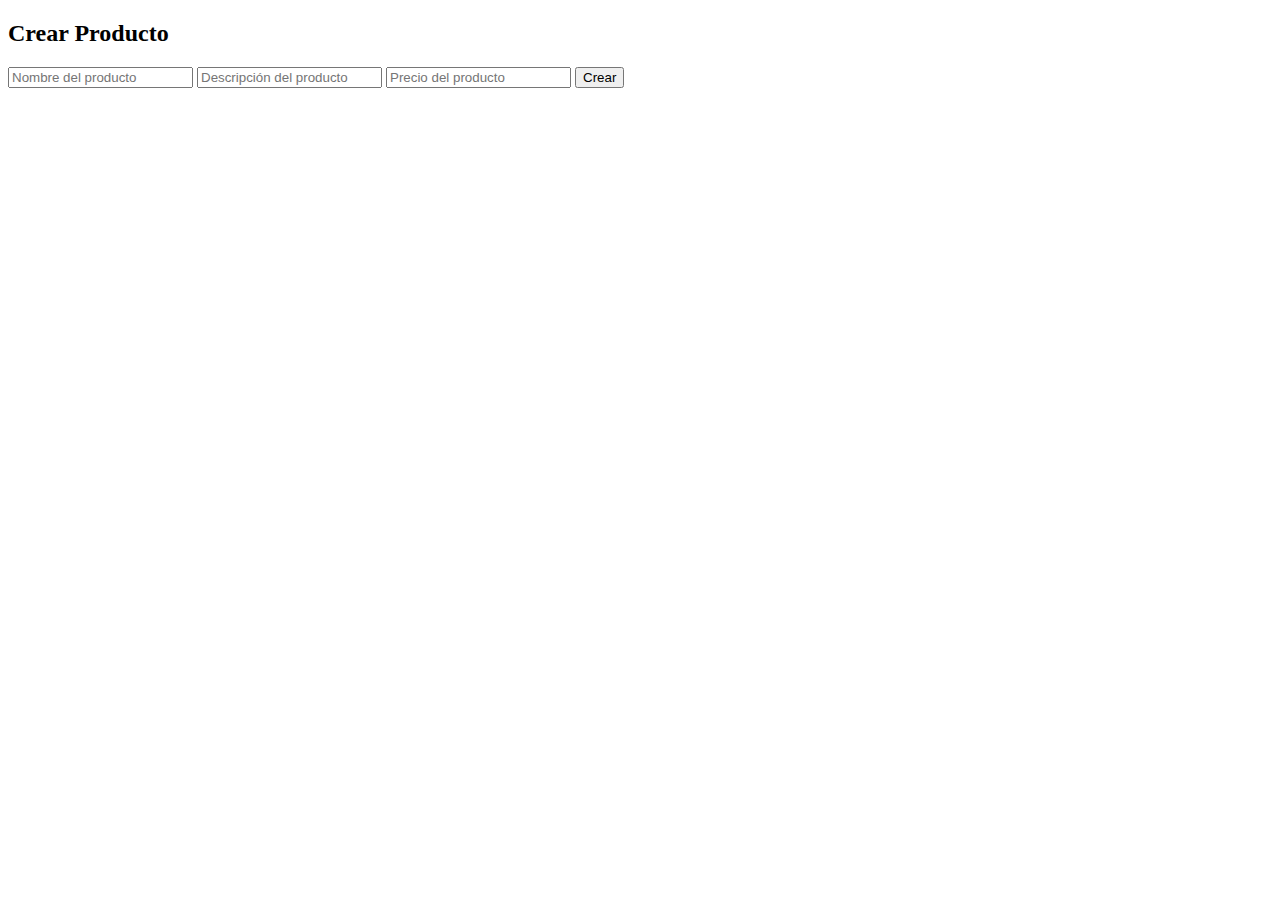
<file: Pagweb/Practica_buscador.html>
<!DOCTYPE html>
<html>

<head>
    <title>Crear Producto</title>
    <script src="https://code.jquery.com/jquery-3.6.0.min.js"></script>
    <style>
        .producto-card {
            border: 1px solid #ccc;
            padding: 10px;
            margin-bottom: 10px;
        }
    </style>
</head>

<body>
    <h2>Crear Producto</h2>
    <form id="formularioCrearProducto">
        <input type="text" id="txtNombre" placeholder="Nombre del producto" required>
        <input type="text" id="txtDescripcion" placeholder="Descripción del producto" required>
        <input type="number" id="txtPrecio" placeholder="Precio del producto" required>
        <button type="submit">Crear</button>
    </form>

    <div id="listaProductos"></div>

    <script>
        $(document).ready(function () {
            $('#formularioCrearProducto').submit(function (event) {
                event.preventDefault(); 

                var nombre = $('#txtNombre').val();
                var descripcion = $('#txtDescripcion').val();
                var precio = $('#txtPrecio').val();

                
                $.ajax({
                    url: 'api/productos', 
                    method: 'post',
                    data: {
                        nombre: nombre,
                        descripcion: descripcion,
                        precio: precio
                    },
                    success: function (producto) {
                        crearTarjetaProducto(producto);

                        $('#formularioCrearProducto')[0].reset();
                    },
                    error: function () {
                        alert('Error al crear el producto');
                    }
                });
            });
        });

        function crearTarjetaProducto(producto) {
            var tarjetaProducto = $('<div>').addClass('producto-card');
            tarjetaProducto.append($('<h3>').text(producto.nombre));
            tarjetaProducto.append($('<p>').text(producto.descripcion));
            tarjetaProducto.append($('<p>').text('Precio: $' + producto.precio));

            $('#listaProductos').prepend(tarjetaProducto);
        }
    </script>
</body>

</html>
</file>
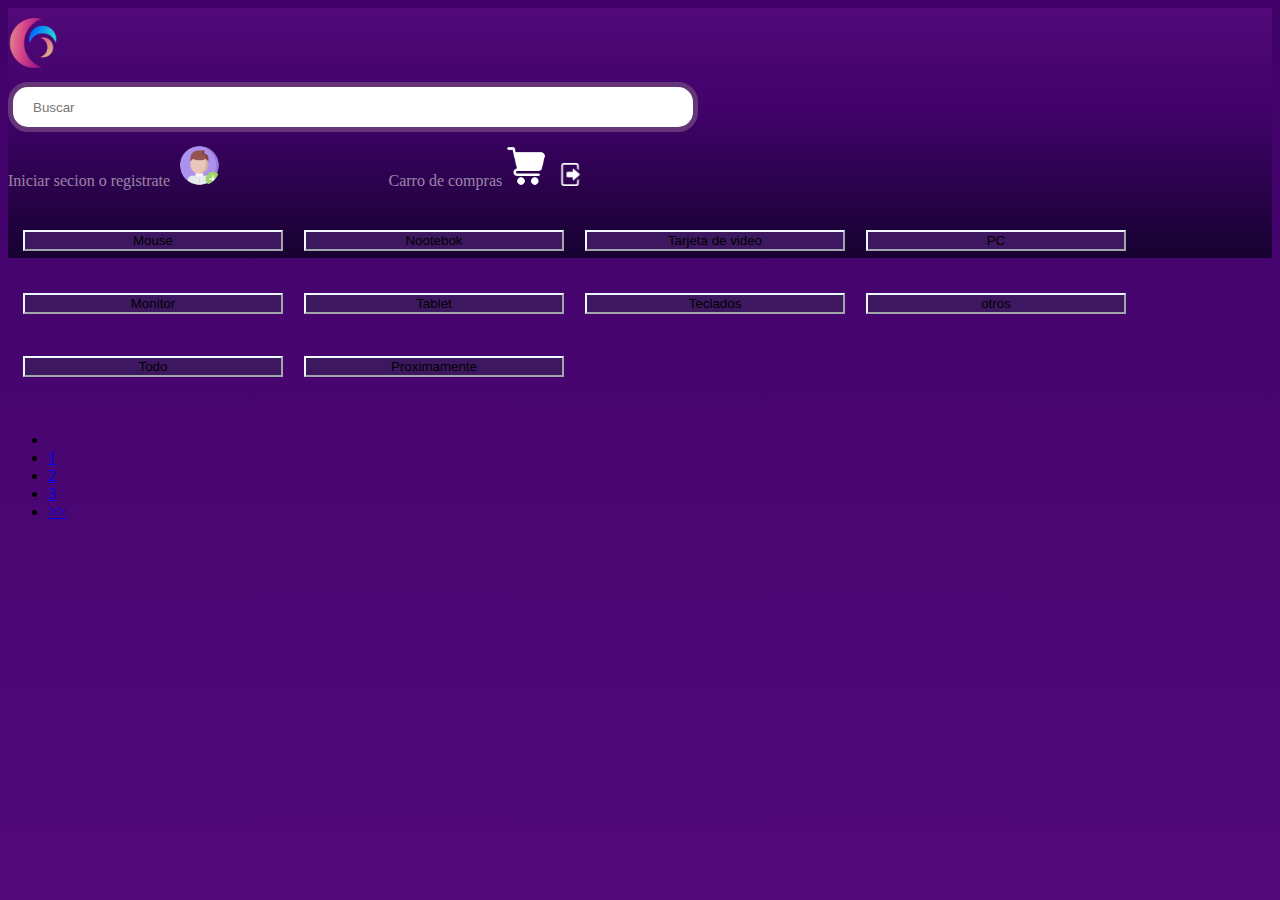
<file: Pagweb/Productos.html>
<!DOCTYPE html>
<html lang="es">

<head>
    <meta charset="UTF-8">
    <meta http-equiv="X-UA-Compatible" content="IE=edge">
    <meta name="viewport" content="width=device-width, initial-scale=1.0">
    <title>productos</title>
    <!-- BOOTSTRAP LINK-->
    <link href="https://cdn.jsdelivr.net/npm/bootstrap@5.3.0-alpha2/dist/css/bootstrap.min.css" rel="stylesheet"
        integrity="sha384-aFq/bzH65dt+w6FI2ooMVUpc+21e0SRygnTpmBvdBgSdnuTN7QbdgL+OapgHtvPp" crossorigin="anonymous">
    <link href="https://cdn.jsdelivr.net/npm/bootstrap@5.3.0-alpha3/dist/js/bootstrap.bundle.min.js">
    
    <!-- CSS-->
    <link rel="stylesheet" href="includes/css/css_productos.css">
    <!-- JS-->
</head>
    </div>
    <header class="container-fluid fondo2">
        <div class="row">
            <div class="col-xl-2 col-2 icono">
                <a href="index.html"><img src="includes/images/Index/icono.png" alt="icono"></a>
            </div>
            <div class="col-xl-6 col-6 buscador" id="buscar">
                <input type="text" placeholder="Buscar" required>
            </div>
            <div class="col-xl-2 col perfil">
                <span id="texto_usuarioo" style="opacity: 0.5;cursor: pointer;" class="textoPerfin login_usuario"> Iniciar secion o registrate</span>
                <img style="cursor: pointer; border-radius: 100px;" id="imagen_usuario" class="login_usuario" src="includes/images/Index/usuario.png">
                <span style="opacity: 0.5; cursor: pointer;" class="textocarro"> Carro de compras</span>
                <a class="imagen2" href="carro_compras.html"><img src="includes/images/Index/carro-de-la-carretilla .png" alt="carro"></a>
                <img style="cursor: pointer;" id="cerrar_sesion" src="includes/images/Index/cerrar sesion.png" alt="cerrar_sesion">
            </div>
        </div>
    
    
    <!--Filtro-->
    <div class="row">
        <div class="filtro">
            <div class="col-12">
                <button type="button" class="btn btn-primary btn-lg" id="filtro1" >Mouse</button> 

        
                <button type="button" class="btn btn-primary btn-lg" id="filtro2">Nootebok</button>
            
                <button type="button" class="btn btn-primary btn-lg" id="filtro3">Tarjeta de video</button>
            
                <button type="button" class="btn btn-primary btn-lg" id="filtro4">PC</button>
            
                <button type="button" class="btn btn-primary btn-lg" id="filtro5">Monitor</button>

                <button type="button" class="btn btn-primary btn-lg" id="filtro6">Tablet</button>

                <button type="button" class="btn btn-primary btn-lg" id="filtro7">Teclados</button>

                <button type="button" class="btn btn-primary btn-lg" id="filtro8">otros</button>
                
                <button type="button" class="btn btn-primary btn-lg" id="filtro9">Todo</button>

                <button type="button" class="btn btn-primary btn-lg" id="filtro9">Proximamente</button>
            </div>
        </div>
    </div>
   
    <div class="row ">&nbsp;</div>
    <div class="container">
            <div class="row seccion_productos" id="seccion_productos_tarjetas">
                
            </div>
                        
        

    </div>
    <!--Filtro-->
    
    <div class="row">&nbsp;</div>

    <div class="row col">
        <nav aria-label="Page navigation example">
            <ul class="pagination justify-content-center">
                <li class="page-item">
                    <a class="page-link"></a>
                </li>
                <li class="page-item"><a class="page-link" href="#">1</a></li>
                <li class="page-item"><a class="page-link" href="#">2</a></li>
                <li class="page-item"><a class="page-link" href="#">3</a></li>
                <li class="page-item">
                    <a class="page-link" href="#">>></a>
                </li>
            </ul>
        </nav>
    </div>
</header>
    
    
    
<script src="includes/scripts/jquery.js" type="text/javascript"></script>
<script src="includes/scripts/producto-tarjeta.js" type="text/javascript"></script>
<script src="includes/scripts/filtro.js" type="text/javascript"></script>
<script src="https://cdn.jsdelivr.net/npm/bootstrap@5.3.0-alpha2/dist/js/bootstrap.bundle.min.js"

    integrity="sha384-qKXV1j0HvMUeCBQ+QVp7JcfGl760yU08IQ+GpUo5hlbpg51QRiuqHAJz8+BrxE/N"
    crossorigin="anonymous"></script>
<html>
</file>
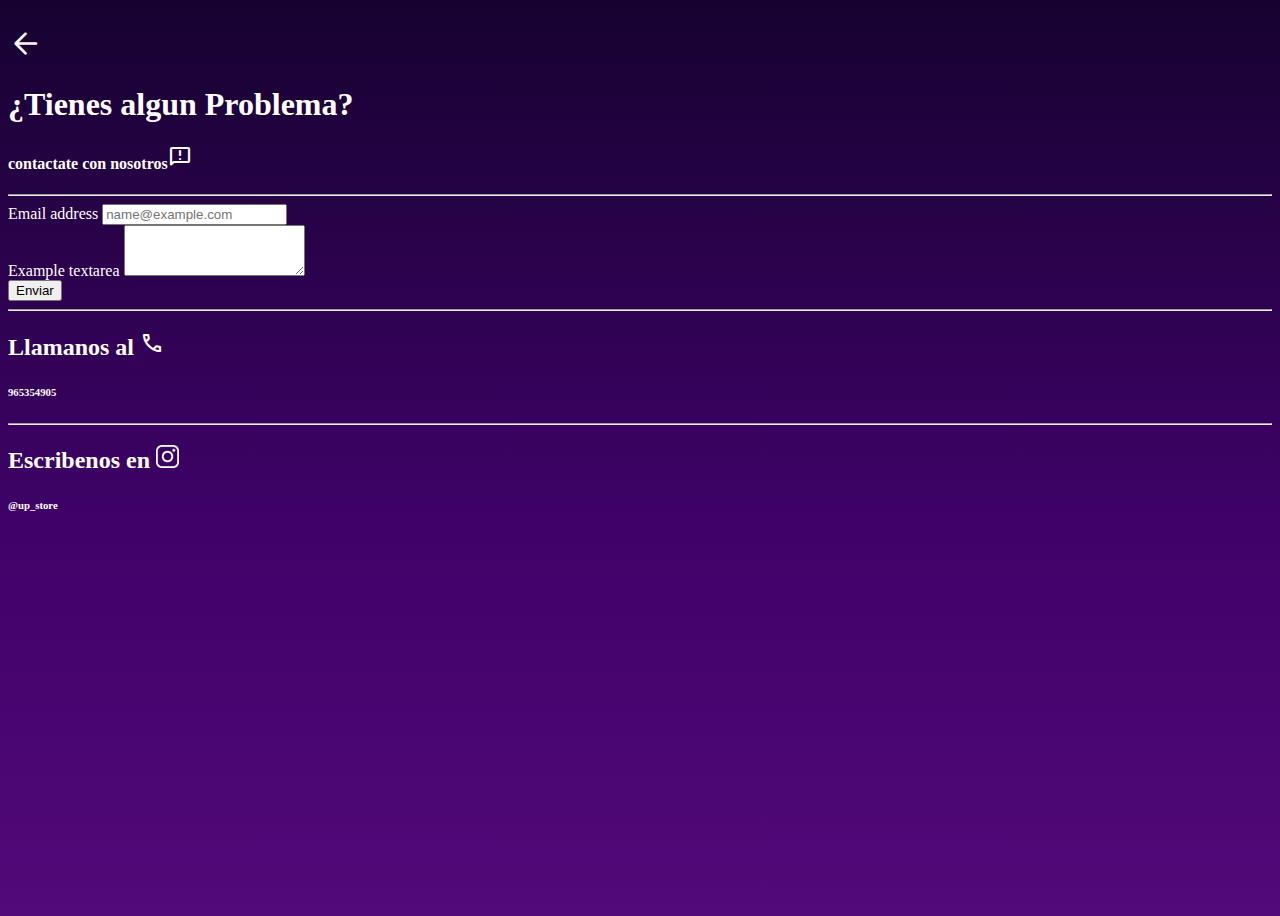
<file: Pagweb/te_ayudamos.html>
<!DOCTYPE html>
<html lang="en">
<head>
    <meta charset="UTF-8">
    <meta http-equiv="X-UA-Compatible" content="IE=edge">
    <meta name="viewport" content="width=device-width, initial-scale=1.0">
    <title>te ayudamos</title>
</head>
<link rel="icon" type="image/png" href="includes/images/Index/icono.png">
<link rel="stylesheet" href="includes/css/te_ayudamos.css">
<link href="https://cdn.jsdelivr.net/npm/bootstrap@5.3.0-alpha3/dist/css/bootstrap.min.css" rel="stylesheet" integrity="sha384-KK94CHFLLe+nY2dmCWGMq91rCGa5gtU4mk92HdvYe+M/SXH301p5ILy+dN9+nJOZ" crossorigin="anonymous">
<link rel="stylesheet" href="https://fonts.googleapis.com/css2?family=Material+Symbols+Rounded:opsz,wght,FILL,GRAD@48,400,0,0" />
<body>
    
    <section class="container-xl color-letras">
        <br>
        <div class="row">
            <div class="col">
                <a href="index.html">
                    <span class="material-symbols-rounded" style="color: whitesmoke; font-size: 35px;">
                        arrow_back
                        </span>
                </a>
            </div>
        </div>
        <h1>
            ¿Tienes algun Problema?
            <h4>contactate con nosotros<span class="material-symbols-rounded">
                sms_failed
                </span></h4>
        </h1>
        <hr>
        <div class="row">
            <div class="col">
                <div class="mb-3">
                    <label for="exampleFormControlInput1" class="form-label">Email address</label>
                    <input type="email" class="form-control" id="exampleFormControlInput1" placeholder="name@example.com">
                </div>
                <div class="mb-3">
                    <label for="exampleFormControlTextarea1" class="form-label">Example textarea</label>
                    <textarea class="form-control" id="exampleFormControlTextarea1" rows="3"></textarea>
                </div>
            </div>
            <button id="enviar" type="button" class="btn btn-dark">Enviar</button>
        </div>
        <hr>
        <h2>Llamanos al <span class="material-symbols-rounded">
            call
            </span></h2>
        <h6><li>965354905</li></h6>
        <hr>
        <h2>Escribenos en <img style="width: 23px;" src="includes/images/Index/parte inferior/instagram.png" alt="ig"></h2>
        <h6><li>@up_store</li></h6>
    </section>




    <script src="https://cdn.jsdelivr.net/npm/bootstrap@5.3.0-alpha3/dist/js/bootstrap.bundle.min.js" integrity="sha384-ENjdO4Dr2bkBIFxQpeoTz1HIcje39Wm4jDKdf19U8gI4ddQ3GYNS7NTKfAdVQSZe" crossorigin="anonymous"></script>
    <script src="includes/scripts/jquery.js"></script>
    <script src="includes/scripts/te_ayudamos.js"></script>
</body>
</html>
</file>
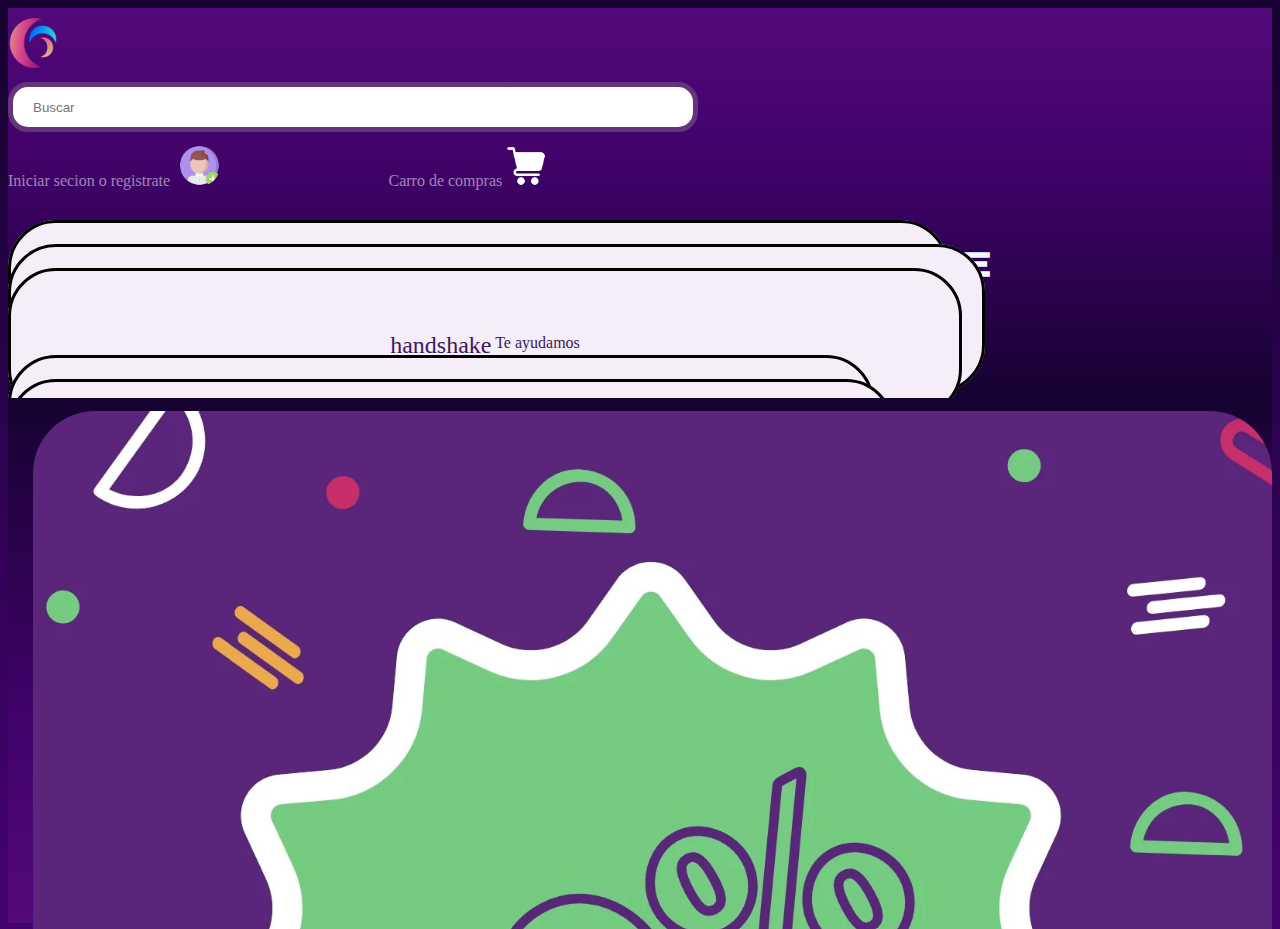
<file: Pagweb/vista_producto.html>
<!DOCTYPE html>
<html lang="es">
<head>
    <meta charset="UTF-8">
    <meta http-equiv="X-UA-Compatible" content="IE=edge">
    <meta name="viewport" content="width=device-width, initial-scale=1.0">
    <title>Vista_Producto</title>
    <!-- BOOTSTRAP LINK-->
    <link href="https://cdn.jsdelivr.net/npm/bootstrap@5.3.0-alpha2/dist/css/bootstrap.min.css" rel="stylesheet"
        integrity="sha384-aFq/bzH65dt+w6FI2ooMVUpc+21e0SRygnTpmBvdBgSdnuTN7QbdgL+OapgHtvPp" crossorigin="anonymous">
    <link href="https://cdn.jsdelivr.net/npm/bootstrap@5.3.0-alpha3/dist/js/bootstrap.bundle.min.js">
    <link rel="stylesheet"
        href="https://fonts.googleapis.com/css2?family=Material+Symbols+Outlined:opsz,wght,FILL,GRAD@20..48,100..700,0..1,-50..200" />
    
    <!-- CSS-->
    <link rel="stylesheet" href="includes/css/vista_producto.css">
</head>
<header class="container-fluid">
    <div class="row ">
        <div id="mensaje_emergente">
            <p id="mensaje">Producto agregado correctamente al carrito</p>
        </div>
    </div>

    <div class="row">
        <div class="col-xl-2 col-2 icono">
            <a href="index.html"><img src="includes/images/Index/icono.png" alt="icono"></a>
        </div>
        <div class="col-xl-6 col-6 buscador">
            <input type="text" placeholder="Buscar" required>
        </div>
        <div class="col-xl-2 col perfil">
            <span id="texto_usuarioo" style="opacity: 0.5;cursor: pointer;" class="textoPerfin login_usuario"> Iniciar secion o registrate</span>
            <img style="cursor: pointer; border-radius: 100px;" id="imagen_usuario" class="login_usuario" src="includes/images/Index/usuario.png">
            <span style="opacity: 0.5; cursor: pointer;" class="textocarro"> Carro de compras</span>
            <a class="imagen2" href="carro_compras.html"><img src="includes/images/Index/carro-de-la-carretilla .png" alt="carro"></a>
            <img style="cursor: pointer;" id="cerrar_sesion" src="includes/images/Index/cerrar sesion.png" alt="cerrar_sesion">
        </div>
    </div>
    <div class="row ">&nbsp;</div>
    <div class="row">
        <div class="col plantilla">
            <a href="Productos.html">
            <img src="includes/images/Vistas_productos/iconos/icono_arrow.png" alt="arrow" style="color: #F5EDF7;">
            </a>
            <a  href="index.html">Inicio ></a>
            <a  href="Productos.html">PC ></a>
            <a id="direccion" href="#"></a>
        </div>
    </div>

    <!--Carrusel-->
    <div class="container-fluid" >
        <div class="row">
            <div class="col-12 col-sm-6">    
                <div id="carouselExampleCaptions" class="carousel slide">
                    <div class="carousel-indicators">
                        <button type="button" data-bs-target="#carouselExampleCaptions" data-bs-slide-to="0" class="producto1 active"
                            aria-current="true" aria-label="Slide 1"></button>
                        <button class="producto2" type="button" data-bs-target="#carouselExampleCaptions" data-bs-slide-to="1"
                            aria-label="Slide 2"></button>
                        <button class="producto3" type="button" data-bs-target="#carouselExampleCaptions" data-bs-slide-to="2"
                            aria-label="Slide 3"></button>
                        <button class="producto4" type="button" data-bs-target="#carouselExampleCaptions" data-bs-slide-to="3"
                            aria-label="Slide 4"></button>
                        <button class="producto5" type="button" data-bs-target="#carouselExampleCaptions" data-bs-slide-to="4" 
                            aria-label="Slide 5"></button>
                        
                    </div>
                    <div class="producto1 carousel-inner" id="carusel_productos">
                        <div class="carousel-item active">
                            <img id="pimagen1" src="" class="d-block w-100" alt="pc1_1">
                            <div class="carousel-caption d-none d-md-block">
                                <h5>...</h5>
                                <p>...</p>
                            </div>
                        </div>
                        <div class="producto2 carousel-item">
                            <img id="pimagen2" src="" class="d-block w-100" alt="pc1_2">
                            <div class="carousel-caption d-none d-md-block">
                                <h5>...</h5>
                                <p>....</p>
                            </div>
                        </div>
                        <div class="producto3 carousel-item">
                            <img id="pimagen3" src="includes/images/Vistas_productos/V_pc1_3.png" class="d-block w-100" alt="pc1_3">
                            <div class="carousel-caption d-none d-md-block">
                                <h5>...</h5>
                                <p>...</p>
                            </div>
                        </div>
                        <div class="producto4 carousel-item">
                            <img id="pimagen4" src="includes/images/Vistas_productos/V_pc1_4.png" class="d-block w-100" alt="pc1_4">
                            <div class="carousel-caption d-none d-md-block">
                                <h5>...</h5>
                                <p>...</p>
                            </div>
                        </div>
                        <div class="producto5 carousel-item">
                            <img id="pimagen5" src="includes/images/Vistas_productos/V_pc1_5.png" class="d-block w-100" alt="pc1_5">
                            <div class="carousel-caption d-none d-md-block">
                                <h5>...</h5>
                                <p>...</p>
                            </div>
                        </div>
                    </div>
                    <button class="carousel-control-prev" type="button" data-bs-target="#carouselExampleCaptions" data-bs-slide="prev">
                        <span class="carousel-control-prev-icon" aria-hidden="true"></span>
                        <span class="visually-hidden">Previous</span>
                    </button>
                    <button class="carousel-control-next" type="button" data-bs-target="#carouselExampleCaptions" data-bs-slide="next">
                        <span class="carousel-control-next-icon" aria-hidden="true"></span>
                        <span class="visually-hidden">Next</span>
                    </button>
                </div>
            </div>
            

            <div class="col-12 col-sm-6 precio_producto"  >
                <h2 id="titulo"></h2>
                <br>
            
                <table>
                    <tr>
                        <td>Normal</td>
                        <td id="precio"></td>
                    </tr>
                    <tr>
                        <td>Descuento  </td>
                        <td style="background-color: aqua;">30% DCTO.</td>
                    </tr>
                </table>
                <br>
                
                </table>
                    <tr>
                        <td>
                            <button type="button" class="btn btn-primary" id="boton-añadir_carrito"onclick="mostrarMensaje()" >
                            Añadir al carrito
                            <div class="clearfix">
                                
                                    <div class="spinner-border spinner-border-sm " role="status">
                                        <span class="visually-hidden">Loading...</span>
                                        
                                    </div>
                               
                            </div>
                            </button>
                        </td>
                        <td>
                            <a href="carro_compras.html">
                                <button type="button" class="btn btn-primary" id="boton-comprar_ahora" > Comprar ahora</button>
                            </a>
                            
                            </div>
                        </td>
                    </tr>
                </table>
            
            
            
            </div>
        </div>
    </div>
    <br>
    <br>
    <div class="container-fluid" style="color: aliceblue;">
        <div class="row">
            <p>
                <a class="btn btn-primary col-sm-4" data-bs-toggle="collapse" href="#collapseExample" role="button" aria-expanded="false"
                    aria-controls="collapseExample">
                    Especificaciones
                </a>
                <a class="btn btn-primary col-sm-4" data-bs-toggle="collapse" href="#collapseExample" role="button" aria-expanded="false"
                    aria-controls="collapseExample">
                    Descripcion-Tecnica
                </a>
                
                
                <button class="btn btn-primary col-sm-4" type="button" data-bs-toggle="collapse" data-bs-target="#collapseExample"
                    aria-expanded="false" aria-controls="collapseExample">
                    Descripcion-Tecnica
                </button>
            </p>
        </div>
        <div class="collapse" id="collapseExample">
            <div class="card card-body" style="background-color:rgb(82, 9, 121);;">
                <p id="caracteristicas">

                </p>
            </div>
        </div>
    
        
    
    
    </div>

        </header>
<script src="includes/scripts/jquery.js" type="text/javascript"></script>
<script src="includes/scripts/Java_producto.js" type="text/javascript"></script>
<script src="includes/scripts/producto_vista.js" type="text/javascript"></script>

<script src="https://cdn.jsdelivr.net/npm/bootstrap@5.3.0-alpha2/dist/js/bootstrap.bundle.min.js"
    integrity="sha384-qKXV1j0HvMUeCBQ+QVp7JcfGl760yU08IQ+GpUo5hlbpg51QRiuqHAJz8+BrxE/N"
    crossorigin="anonymous"></script>
    
</html>
</file>
<file: Pagweb/includes/css/IndexCss.css>
body{
    background: rgb(82,9,121);
    background: linear-gradient(0deg, rgba(82,9,121,1) 0%, rgba(64,2,105,1) 42%, rgba(22,2,48,1) 100%);
}

/* bloque que indicara que se añadio un elemento al carro de compras */



.anuncio-bloque{
    position: fixed;
    background-color: #A569BD;
    border-radius: 5px;
    width: 300px;
    height: 150px;
    z-index: 10;
    top: 15%;
    right: 40%;
    transform: translate(50%,-50%);
    opacity: 0.8;
    border: 3px solid whitesmoke ;
    display: none;
}

.barra-carga{
    position: absolute;
    bottom: 0;
    left: 0;
    background: #512E5F;
    width: 0;
    height: 10px;
}
.cerra{
    cursor: pointer;
}

/* palabras que tendran un texto el cual estara animado */

.palabras{
    flex: 1;
    color: aliceblue;
    position: absolute;
    width: 97vw;
    font-size: 130%;
    white-space: nowrap;
    font-family: Verdana, Geneva, Tahoma, sans-serif;
    text-align: center;
    overflow: hidden;
    font-family: 'Titulo', sans-serif;
}
.pantalla-pequeña{
    display: none;
}

/* parte superior de la pagina en donde se encuentran el icono, 
el buscador, el perfin y el carrito de compras */

.fondo2{
        background: rgb(82,9,121);
        background: linear-gradient(180deg, rgba(82,9,121,1) 0%, rgba(64,2,105,1) 42%, rgba(22,2,48,1) 100%);
    width: 100%;
    height: 390px;
}
.icono{
    width: 60px;
}
.icono img{
    width: 50px;
    margin-top: 10px;
}
.buscador{
    width: 50vw;
}
.buscador input{
    margin-top: 10px;
    width: 100%;
    height: 100%;
    height: 40px;
    border-radius: 20px;
    border: 5px solid #643579;
    padding: 0 20px;
}
.perfil{
    flex: 1;
}
.perfil img{
    padding-top: 4px;
    width:40px;
    margin-top: 10px;
    overflow: hidden;
    flex-flow: row-reverse;
    position: relative;
    align-items: center;
    
}
.textocarro{
    color: white;
    outline: none;
    text-decoration: none;
    position: relative;
    top: 7%;
    padding-left: 13%;
}
.textoPerfin{
    padding-right: 6px;
    color: white;
    outline: none;
    text-decoration: none;
    position: relative;
    top: 7%;
}

/* Botones que se encuentran que se encuentran bajo el texto de bienvenida */

.opciones{
    margin-bottom: 5%;
}


.botones-value {
    position: relative;
    border: 3px solid black;
    font-size: 100%;
    padding: 5% 30%;
    border-radius: 3em;
    background-color: #F5EDF7;
    color: #3D1860;
    cursor: pointer;
}
.opciones a{
    outline: none;
    text-decoration: none;
  }

/* animacion de botones */
.boton-animacion:active{
    transform: scale(0.8);
}

/* imagen que se encuentra al lado de el carrucel */

.carrusel{
    background: rgb(82,9,121);
    background: linear-gradient(0deg, rgba(82,9,121,1) 0%, rgba(64,2,105,1) 42%, rgba(22,2,48,1) 100%);
    position: relative;
    padding-top: 1%;
    padding-left: 2%;
    max-height: 40vw;  /* es posible que con el max-height pueda desajustar algo con el tema del carrusel tener ojo */

    
}

.carrusel img{
    width: 100%;
    height: 67%;
    border-radius: 5%;
}

/* seccion de productos*/

.productos{
    background: rgb(82,9,121);
    background: linear-gradient(180deg, rgba(82,9,121,1) 0%, rgba(64,2,105,1) 42%, rgba(22,2,48,1) 100%);
    user-select: none;
}
.titulo{
    color: whitesmoke;
}
.marco-producto{
    width: 170px;
    height:max-content;
    background-color: #643579;
    margin: 0% 0.5%;
    margin-bottom: 4%;
    border-radius: 2%;
}
.marco-producto img{
    position: relative;
    align-items: center;
    margin-top: 5%;
    border-radius: 2%;
}
.marco-producto .descripcion-producto{
    margin: 0;
    color: white;
}
.marco-producto h6{
    padding-bottom: 5px;
}

.marco-producto a{
    outline: none;
    text-decoration: none;
    color: whitesmoke;
}

/* parte final de la pagina con iconos y texto con indicaciones */
.color-fondo{
    background: black;
}
.seccion-final a{
    outline: none;
    text-decoration: none;
    color: #F5EDF7;
}
.seccion-final{
    color: #F5EDF7;
    background: black;
    position: relative;
    padding-top: 20px;
}
.seccion-final img{
    position:relative;
    width: 20px;
    top: -2px;
}

/* Botones para agregar productos */
.bloque-agregar{
    height: auto;
    width: 150px;
    position: absolute;
    display: block;
}
.agregar-producto{
    position: absolute;
    z-index: 1;
    background: mediumslateblue;
    width:100px;
    height: 70px;
    margin-left: 23px;
    margin-top:20px;
    border-radius: 4px;
    border: 2px solid black;
    text-align: center;
    cursor: pointer;
    display: none;
}
.agregar-producto:active{
    transform: scale(0.8);
}
.agregar-producto h6{
    font-size: 17px;
    color: black;
    user-select: none;
}

.carrusel-text{
    color:darkgray;
    position: absolute;
    top: 70%;
    margin-left: 3vw;
    font-size: 3.5vw;
    margin-right: 3vw;
}
.decoracion-text-carrusel{
    font-family:'Carrusel';
    letter-spacing: 0.5px;
}
.carrusel-text:after{
    content: "";
    position: absolute;
    background-color: #A569BD;
    height: 3px;
    width: 0%;
    left: 0;
    bottom: 0;
    transition: 0.5s;
}

.carrusel-text:hover{
    color:#F5EDF7;
}

.carrusel-text:hover:after{
    width: 93%;
}
#cerrar_sesion{
    top: 1%; 
    right: 4%; 
    position: absolute;
}
/*ajustes de pantalla para cuando esta sea mas pequeña para el tema de el perfi, buscador, carro de compra y icono*/


@media (max-width: 1172px){
    #cerrar_sesion{
        top: 1;
        right: 1;
        position:relative;
    }
    .perfil{
        flex: 1;
    }
    .perfil img{
        width:40px;
        margin-top: 10px;
        overflow: hidden;
        flex-flow: row-reverse;
        position: relative;
        align-items: center;
        
    }
    .textocarro{
        color: black;
        outline: none;
        text-decoration: none;
        position: relative;
        top: 7%;
        padding-left: 5%;
    }
    .textoPerfin{
        color: black;
        outline: none;
        text-decoration: none;
        position: relative;
        top: 7%;
    }

}

@media (max-width: 1161px){
    #cerrar_sesion{
        top: 1;
        right: 1;
    }
    .perfil{
        flex: 0;
    }
    .perfil img{
        width:40px;
        margin-top: 10px;
        overflow: hidden;
        flex-flow: row-reverse;
        position: relative;
        align-items: center;
        
    }
    .textocarro{
       display: none;
    }
    .textoPerfin{
        display: none;
    }
    .buscador{
        width: 50vw;
        flex: 1;
    }
    .buscador input{
        margin-top: 20px;
        width: 100%;
        height: 100%;
        height: 50px;
        border-radius: 20px;
        border: 5px solid #643579;
        padding: 0 20px;
    }
    .icono img{
        width: 50px;
        margin-top: 20px;
    }
    .espacio{
        display: none;
    }
}

@media (max-width: 560px) {
    .pantalla-grande{
        display: none;
    } 
    .pantalla-pequeña{
        display: block;
    }
}

  @media (max-width: 600px) {
    .perfil img{
        width:40px;
        margin-top: 10px;
        overflow: hidden;
        flex-flow: row-reverse;
        position: relative;
        align-items: center;
    }
    .textocarro{
        display: none;
    }
    .textoPerfin{
        display: none;
    }
    .buscador input{
        margin-top: 20px;
        width: 100%;
        height: 100%;
        height: 50px;
        border-radius: 20px;
        border: 5px solid #643579;
        padding: 0 20px;
    }
    .icono img{
        width: 50px;
        margin-top: 20px;
    }
    .espacio{
        display: none;
    }
  }
  .bloque-izquierdo{
    display: none;
}


  /* Parte de los botones para ajustarlo a las pantallas mas pequeñas */

  @media (max-width: 1015px){

    .texto-boton{
        display: none;
    }

  }


  @media (max-width: 748px){
    .botones-value {
        position: relative;
        border: 2px solid #643579;
        font-size: 100%;
        padding: 5% 40%;
        border-radius: 3em;
        background-color: #F5EDF7;
        color: #3D1860;
        cursor: pointer;
    }

    .fondo2{
        background-color: #3D1860;
        width: 100%;
        height: 320px;
    }
    
}

 @media(max-width: 566px){
    .bloque-izquierdo{
        display: block;
        width: 15vw;
    }
    .productos-block{
        width: 380px;

    }
} 
 


@media (max-width: 519px){
    .botones-value {
        position: relative;
        border: 2px solid #643579;
        font-size: 100%;
        padding: 5% 40%;
        border-radius: 3em;
        background-color: #F5EDF7;
        color: #3D1860;
        cursor: pointer;
    }
}

@media (max-width: 448px){
    .botones-value {
        position: relative;
        border: 2px solid #643579;
        font-size: 100%;
        padding: 5% 10%;
        border-radius: 3em;
        background-color: #F5EDF7;
        color: #3D1860;
        cursor: pointer;
    }
}

@media (max-width: 402px){
    .botones-value {
        position: relative;
        border: 2px solid #643579;
        font-size: 100%;
        padding: 5% 30%;
        border-radius: 3em;
        background-color: #F5EDF7;
        color: #3D1860;
        cursor: pointer;
    }
    .opciones{
        margin-bottom: 10%;
    }
}

@media(max-width: 384px){
    .bloque-izquierdo{
        display: none;
    }
    .productos-block{
        width: auto;
    }
    .marco-producto{
        width: 163px;
}}
/* revisar arreglar para telefonos ultra pequeños*/

/* fuentes */
@font-face {
    font-family: 'Titulo';
    src: url('../font/BrunoAceSC-Regular.ttf') format('truetype');
    font-weight: normal;
    font-style: normal;
  }
@font-face {
    font-family: 'Carrusel';
    src: url(../font/FjallaOne-Regular.ttf) format('truetype');
    font-weight: normal;
    font-style: normal;
}
</file>
<file: Pagweb/includes/css/carro_compras.css>
html{
    height: 100vh;
}
body {
    min-height: 100%;
    width: auto;
    background: rgb(82,9,121);
    background: linear-gradient(0deg, rgba(82,9,121,1) 0%, rgba(64,2,105,1) 42%, rgba(22,2,48,1) 100%);
  }
.item{
    height: 94%;
    width: 90%;
    background: rgba(82,9,121,1);
    border-radius: 5px;
    border: 3px solid white;
    margin-bottom: 45px;
}
.item img{
    margin-top: 30px;
    margin-bottom: 10px;
    width: 100px;
    border-radius: 5px;
}
.precio{
    margin-top: 0;
    padding-top: 0;
    margin-bottom: 0;
    color: whitesmoke;
}
.valor{
    margin-top: 0;
    padding-top: 0;
    color: whitesmoke;

}
.desc p{
    color: whitesmoke;
}

.desc{
    position:absolute;
    width: 40vw;
    height: 80px;
    white-space:pre-wrap;
    overflow: hidden;
    text-overflow: ellipsis;
    
}

.indicador{
    position: relative;
    width: 80px;
    height: 30px;
    border: 2px solid whitesmoke;
    border-radius: 4px;
    float:right;
    margin-top: 9px;
}

.compras-cuadro{
    position: absolute;
    background: rgba(82,9,121,1);
    width: 78%;
    height: 250px;
    margin-top: 40px;
    border-radius: 5px;
}

.linea{
    background-color: black;
    border-color: black;
    width: 90%;
    margin-left: 5%;
    height: 3px ;
    
}

#str-pago{
    width: 200px;
    display: flexbox;
}

#int-pago{
    width:fit-content;
    display: flexbox;
}


.botones-value {
    position: relative;
    border: 3px solid whitesmoke;
    display: block;
    width: 50%;
    height: 40px;
    text-align: center;
    margin-left: 10%;
    border-radius: 3em;
    background-color: #F5EDF7;
    color: #3D1860;
    cursor: pointer;
    margin-left: 22%;
}
a{
    outline: none;
    text-decoration: none;
  }

/* animacion de botones */
.boton-animacion:active{
    transform: scale(0.8);
}

#caja-pago{
    display: none;
}

.ayuda{
    cursor: pointer;
}

.boton2{
    display: none;
}

.compra2{
    display: none;
}
.bloque-ayuda{
    background: whitesmoke;
    width: 200px;
    height: 135px;
    opacity: 0.9;
    border-radius: 5px;
}
#bloque-ayuda-fecha{
    display: none;
    position: absolute;
    top: 49%;
    left: 27%;
}
#bloque-ayuda-cvv{    
    display: none;
    position: absolute;
    top: 64%;
    left: 27%;
    z-index: 1;
}
#bloque-ayuda-num{
    display: none;
    position: absolute;
    top: 34%;
    left: 50%;
}

.no-marcar{
    user-select: none;
}

#despliegue-credito{
    font-size: 20px;
    color: whitesmoke;
    display: block;
    margin-left: 4%;
    margin-top: 3%;
}
#bloque_paypal{
    font-size: 20px;
    color: whitesmoke;
    display: block;
    border-radius: 5px;
    position: relative;
    background: rgba(82,9,121,1);
}
#paypal-bloque{
    display: none;
    margin-top: 10px;
}
.bloques-compras{
    display: none;
    height: 36px;
}
.icon-cre{
    cursor: pointer;
    position: absolute;
    color: whitesmoke;
    right: 0;
    padding-right: 10px;
    top: 155px;
}
.boton-compra{
    border-radius: 6px;
    border: 2px solid white;
    padding-left: 30px;
    padding-right: 30px;
    margin-top: 10px;
    font-size: 15px;
    margin-left: 35%;
    font-family:Arial, Helvetica, sans-serif;
}
.boton-compra:active{
    transform: scale(0.8);
}

.icon-despliegue{
    cursor: pointer;
    position: absolute;
    color: whitesmoke;
    right: 0;
    padding-right: 10px;
}
.direccion{
    margin-left: 27%;
}
.bloque-creditopequeño{
    display: none;
}
#credito-pequeño{
    display: none;
    border-radius: 6px;
    width: 90%;
    height: 50px;
    margin-left: 25px;
}
#paypal-pequeño{
    display: none;
    border-radius: 6px;
    width: 90%;
    height: 130px;
    margin-left: 25px;
}
.boton-cupon{
    border-radius: 5px;
    background-color: white;
    border: 2px solid white;    

}
.boton-cupon:active{
    transform: scale(0.8);
}
/*en esta el se regula el tamaño del texto para que este no se decuadre cuando se aquique la pantalla*/
@media (min-width: 991px){
    .imagen-producto{
        height: 150px;
        width: 150px;
    }
    .desc{
        width: 35vw;
    }
}


@media (max-width: 991px){


    .bloque-compra2{
        margin-top:20px;
        background: rgba(82,9,121,1);
        width: 100%;
        height: 200px;
        border-radius: 6px;
    }

    #caja-pago2{
        display: none;
    }
    .boton4{
        display: none;
    }

    .item{
        height: 94%;
        margin-bottom: 0px;
    }
}
</file>
<file: Pagweb/includes/css/ingreso_producto.css>
*{  
    margin:0;
    padding:0;
  }
  
  h1 {
    font-size: 2em;
    font-family: "Core Sans N W01 35 Light";
    font-weight: normal;
    margin: .67em 0;
    display: block;
  }
  
  #registered {
      margin-top: 50px;
  }
  
  #registered img {
      margin-bottom: 0px;
      width: 100px;
      height: 100px;
  }
  
  #registered span {
      clear: both;
      display: block;
  }
  
  img {
      margin-bottom: 20px;
  }
  
  .avatar {
      margin: 10px 0 20px 0;
  }
  
  .module{
    position:relative;
    top:10%;    
    height:65%;
    width:450px;
    margin-left:auto;
    margin-right:auto;
  }
  
  .user {
      color: #66d8fc;
      font-weight: bold;
  }
  
  .userlist {
      float:left;
      padding: 30px;
  }
  
  .userlist span {
      color: #0590fc;
  }
  
  .welcome{
    position:relative;
    top:30%;    
    height:65%;
    width:900px;
    margin-left:auto;
    margin-right:auto;
    margin-top: 50px;
  }
  
  ::-moz-selection {
    background: #19547c;
  }
  ::selection {
    background: #19547c;
  }
  input::-moz-selection {
    background: #037db6;
  }
  input::selection {
    background: #037db6;
  }
  
  body{
    color: #fff;
    background-color:#f0f0f0;
    font-family:helvetica;
    background: #0f2439 no-repeat center top;
  }
  
  .body-content{
    position:relative;
    top:20px;
    height:700px;
    width:800px;
    margin-left:auto;
    margin-right:auto; 
    background: transparent;
  }
  
  select,
  textarea,
  input[type="text"],
  input[type="password"],
  input[type="email"]
  {
    height:30px;
    width:100%;;
    display: inline-block;
    vertical-align: middle;
    height: 34px;
    padding: 0 10px;
    margin-top: 3px;
    margin-bottom: 10px;
    font-size: 15px;
    line-height: 20px;
    border: 1px solid rgba(255, 255, 255, 0.3);
    background-color: rgba(0, 0, 0, 0.5);
    color: rgba(255, 255, 255, 0.7);
    -moz-box-sizing: border-box;
    box-sizing: border-box;
    border-radius: 2px;
  }
  
  select,
  textarea,
  input[type="text"],
  input[type="password"],
  input[type="email"] {
    -webkit-appearance: none;
    -moz-appearance: none;
    -ms-appearance: none;
    appearance: none;
    -webkit-transition: background-position 0.2s, background-color 0.2s, border-color 0.2s, box-shadow 0.2s;
    transition: background-position 0.2s, background-color 0.2s, border-color 0.2s, box-shadow 0.2s;
  }
  select:hover,
  textarea:hover,
  input[type="text"]:hover,
  input[type="password"]:hover,
  input[type="email"]:hover {
    border-color: rgba(255, 255, 255, 0.5);
    background-color: rgba(0, 0, 0, 0.5);
    color: rgba(255, 255, 255, 0.7);
  }
  select:focus,
  textarea:focus,
  input[type="text"]:focus,
  input[type="password"]:focus,
  input[type="email"]:focus {
    border: 2px solid;
    border-color: #1e5f99;
    background-color: rgba(0, 0, 0, 0.5);
    color: #ffffff;
  }
  .btn {
    text-overflow: ellipsis;
    white-space: nowrap;
    overflow: hidden;
    margin: 3px 0;
    padding: 6px 20px;
    font-size: 15px;
    line-height: 20px;
    height: 34px;
    background-color: rgba(0, 0, 0, 0.15);
    color: #00aeff;
    border: 1px solid rgba(255, 255, 255, 0.15);
    box-shadow: 0 0 rgba(0, 0, 0, 0);
    border-radius: 2px;
    -webkit-transition: background-color 0.2s, box-shadow 0.2s, background-color 0.2s, border-color 0.2s, color 0.2s;
    transition: background-color 0.2s, box-shadow 0.2s, background-color 0.2s, border-color 0.2s, color 0.2s;
  }
  .btn.active,
  .btn:active {
    padding: 7px 19px 5px 21px;
  }
  .btn.disabled:active,
  .btn[disabled]:active,
  .btn.disabled.active,
  .btn[disabled].active {
    padding: 6px 20px !important;
  }
  .btn:hover,
  .btn:focus {
    background-color: rgba(0, 0, 0, 0.25);
    color: #ffffff;
    border-color: rgba(255, 255, 255, 0.3);
    box-shadow: 0 0 rgba(0, 0, 0, 0);
  }
  .btn:active,
  .btn.active {
    background-color: rgba(0, 0, 0, 0.15);
    color: rgba(255, 255, 255, 0.8);
    border-color: rgba(255, 255, 255, 0.07);
    box-shadow: inset 1.5px 1.5px 3px rgba(0, 0, 0, 0.5);
  }
  .btn-primary {
    background-color: #098cc8;
    color: #ffffff;
    border: 1px solid transparent;
    box-shadow: 0 0 rgba(0, 0, 0, 0);
    border-radius: 2px;
    -webkit-transition: background-color 0.2s, box-shadow 0.2s, background-color 0.2s, border-color 0.2s, color 0.2s;
    transition: background-color 0.2s, box-shadow 0.2s, background-color 0.2s, border-color 0.2s, color 0.2s;
    background-image: -webkit-linear-gradient(top, #0f9ada, #0076ad);
    background-image: linear-gradient(to bottom, #0f9ada, #0076ad);
    border: 0;
    box-shadow: 0 1px 1px rgba(0, 0, 0, 0.3), 0 0 0 1px rgba(255, 255, 255, 0.15) inset;
  }
  .btn-primary:hover,
  .btn-primary:focus {
    background-color: #21b0f1;
    color: #ffffff;
    border-color: transparent;
    box-shadow: 0 0 rgba(0, 0, 0, 0);
  }
  .btn-primary:active,
  .btn-primary.active {
    background-color: #006899;
    color: rgba(255, 255, 255, 0.7);
    border-color: transparent;
    box-shadow: inset 1.5px 1.5px 3px rgba(0, 0, 0, 0.5);
  }
  .btn-primary:hover,
  .btn-primary:focus {
    background-image: -webkit-linear-gradient(top, #37c0ff, #0097dd);
    background-image: linear-gradient(to bottom, #37c0ff, #0097dd);
  }
  .btn-primary:active,
  .btn-primary.active {
    background-image: -webkit-linear-gradient(top, #006ea1, #00608d);
    background-image: linear-gradient(to bottom, #006ea1, #00608d);
    box-shadow: 1px 1px 2px rgba(0, 0, 0, 0.6) inset, 0 0 0 1px rgba(255, 255, 255, 0.07) inset;
  }
  .btn-block {
    display: block;
    width: 100%;
    padding-left: 0;
    padding-right: 0;
  }
  
  .alert {
    -moz-box-sizing: border-box;
    box-sizing: border-box;
    padding: 4px 20px 4px 20px;
    font-size: 13px;
    line-height: 20px;
    margin-bottom: 20px;
    text-shadow: none;
    position: relative;
    background-color: #272e3b;
    color: rgba(255, 255, 255, 0.7);
    border: 1px solid #000;
    box-shadow: 0 0 0 1px #363d49 inset, 0 5px 10px rgba(0, 0, 0, 0.75);
  }
  .alert-error {
    color: #f00;
    background-color: #360e10;
    box-shadow: 0 0 0 1px #551e21 inset, 0 5px 10px rgba(0, 0, 0, 0.75);
  }
  .alert:empty{
      display: none;
  }
  .alert-success {
    color: #21ec0c;
    background-color: #15360e;
    box-shadow: 0 0 0 1px #2a551e inset, 0 5px 10px rgba(0, 0, 0, 0.75);
  }
</file>
<file: Pagweb/includes/css/log-trabajador.css>
/* Estilos globales para todos los elementos */
* {
  color: whitesmoke; /* Color del texto */
  margin: 0; /* Margen exterior */
  padding: 0; /* Relleno interno */
}

/* Estilos del cuerpo de la página */
body {
  display: flex; /* Utiliza un modelo de caja flexible */
  justify-content: center; /* Centra horizontalmente */
  align-items: center; /* Centra verticalmente */
  height: 100vh; /* Altura del cuerpo igual al 100% de la ventana */
  background-image: url(../img_perfil_ususario/rm251-mind-01.jpg); /* Imagen de fondo */
  background-repeat: no-repeat; /* No repetir la imagen de fondo */
  background-attachment: fixed; /* Fondo fijo en la ventana */
  background-size: cover; /* Ajustar imagen de fondo al tamaño */
  background-position: center; /* Posición central de la imagen de fondo */
}

/* Estilos de las filas */
.row {
  display: flex; /* Utiliza un modelo de caja flexible */
  justify-content: center; /* Centra horizontalmente */
  align-items: center; /* Centra verticalmente */
}

/* Estilos de las columnas */
.col {
  width: 50%; /* Ancho del 50% */
}

/* Estilos para el formulario 1 */
.rew_1 {
  position: relative; /* Posición relativa */
  background-color: #643579; /* Color de fondo */
  border-radius: 20px; /* Borde redondeado */
  width: 350px; /* Ancho de 350px */
  text-align: center; /* Alineación del texto al centro */
  border: 3px solid black; /* Borde de 3px sólido negro */
  padding: 20px; /* Relleno interno */
}

/* Estilos para el tamaño del usuario */
.tamaño-usuario {
  position: relative; /* Posición relativa */
  padding: 0; /* Relleno interno */
  width: 100%; /* Ancho del 100% */
}

/* Estilos para los campos de entrada */
input {
  outline: none; /* Sin contorno al hacer clic */
  border-radius: 0; /* Sin borde redondeado */
  border: none; /* Sin borde */
  background: none; /* Sin fondo */
  border-bottom: 2px solid silver; /* Borde inferior de 2px sólido plateado */
  color: whitesmoke; /* Color del texto */
  margin-bottom: 10px; /* Margen inferior */
  width: 100%; /* Ancho del 100% */
  padding: 5px; /* Relleno interno */
}

/* Estilos para los botones */
button {
  border: 0; /* Sin borde */
  background-image: linear-gradient(150deg, #9500ff, #09ff, #0df); /* Imagen de fondo con degradado */
  border-radius: 15px; /* Borde redondeado */
  color: #fff; /* Color del texto */
  font-size: 18px; /* Tamaño de fuente */
  padding: 8px 16px; /* Relleno interno */
  cursor: pointer; /* Cambia el cursor al pasar por encima */
  transition: .3s; /* Transición de animación */
  width: 100%; /* Ancho del 100% */
  margin-top: 10px; /* Margen superior */
}

/* Estilos para el span dentro de los botones */
button span {
  background-color: #111; /* Color de fondo */
  padding: 16px 24px; /* Relleno interno */
  border-radius: 15px; /* Borde redondeado */
  transition: .3s; /* Transición de animación */
}

/* Estilos al pasar el cursor por encima del span dentro de los botones */
button:hover span {
  background: none; /* Sin fondo */
}

/* Estilos al hacer clic en los botones */
button:active {
  transform: scale(0.9); /* Escala del 90% */
}

/* Estilos para los encabezados h1 */
h1 {
  color: #fff; /* Color del texto */
  margin-bottom: 20px; /* Margen inferior */
}

/* Estilos para las etiquetas de texto */
label {
  color: #fff; /* Color del texto */
  margin-bottom: 10px; /* Margen inferior */
}

/* Estilos para el contenedor de botones */
.button-container {
  display: flex; /* Utiliza un modelo de caja flexible */
  justify-content: space-between; /* Espacio equitativo entre los elementos */
  margin-top: 20px; /* Margen superior */
  
}

/* Estilos para los botones dentro del contenedor de botones */
.button-container button {
  flex-basis: 48%; /* Tamaño del 48% */
  border-radius: 15px;
}

/* Estilos para la imagen de perfil */
.profile-image {
  max-width: 100px; /* Ancho máximo de 100px */
  max-height: 100px; /* Altura máxima de 100px */
}
</file>
<file: Pagweb/includes/css/login usuario.css>
*{
  color: whitesmoke;
}
/* Estilo del body */
body {
  display: flex;
  justify-content: center;
  align-items: center;
  height: 100vh;
  background-image: url(../img_perfil_ususario/rm251-mind-01.jpg);
  background-repeat: no-repeat;
  background-attachment: fixed;
  background-size: 100% 100%; 
}

/* Estilo de los contenedores */
.container {
  display: flex;
  justify-content:space-between;

  

}
/* pense que me serviria, queda en veremos..
.container > div {
  flex-basis: 45%;
  height: 100%;
  display: flex;
  justify-content: center;
  align-items: center;
  border: 2px solid black;
}
*/

/* Estilo del formulario 1 */
.rew_1 {

  position: relative;
  background-color: #643579;
  border-radius: 20px;
  height: 430px;
  width: 350px;
  text-align: center;
  border: 3px solid white;
  margin-left: 20%;
  
  
}

/* Estilo del formulario 2 */
.rew_2 {
  background-color: #643579;
  border-radius: 20px;
  justify-content: center;
  text-align: center;
  width: 350px;
  height: 650px;
  border: 3px solid white;
  margin-left: 20%;
  
}

.tamaño-usuario{
  position: relative; padding: 0; width: 200px;
}

input{
  color: whitesmoke;
  outline: none;
  border-radius: 0;
  border: none;
  background: none;
  border-bottom: 2px solid silver;
}
/*diseño deñ boton */
button{
  border:0; 
  background-image: linear-gradient(
      150deg,
      #9500ff,
      #09ff,
      #0df);
      border-radius: 8px;
  color: #fff;
  font-size: 18px;
  padding: 4px;
  cursor:pointer;
  transition: .3s;
  /* me sirvio para centrar los botones*/
  float: none;
  margin-left: 36%;
}

button span{
  background-color: #111;
  padding: 16px  24px;
  border-radius: 6px;
  transition: .3s; 

}

button:hover span{
  background: none;

}

button:active{
  transform: scale(0.9);
}

.boton{
  position: relative;

  width: 100px;
  border-radius: 5px;

}


/*titulo*/
h1{
  color: #fff;
}

label{
  color: #fff;
}

.avatar{

  height: 500px;
  width: 500px;
}

a{
  color:#fff
}

label{
  font-size:large;
}



@media (max-width: 1037px){
  .rew_2{
     margin: 0;
  }

  .rew_1{
     margin: 0;
  }
}

@media (max-width: 748px){

  .rew_1{
     margin-top: 330px;
     margin-left: 200px;
  }
  .rew_2{
     margin-left: 200px;
  }

}

@media (max-width: 730px){

  .rew_1{
     margin-top: 330px;
     margin-left: 150px;
  }
  .rew_2{
     margin-left: 150px;
  }

}

@media (max-width: 630px){

  .rew_1{
     margin-top: 330px;
     margin-left: 100px;
  }
  .rew_2{
     margin-left: 100px;
  }

}

@media (max-width: 529px){

  .rew_1{
     margin-top: 330px;
     margin-left: 50px;
  }
  .rew_2{
     margin-left: 50px;
  }

}
@media (max-width: 465px){

  .rew_1{
     margin-top: 330px;
     margin-left: 20px;
  }
  .rew_2{
     margin-left: 20px;
  }

}

@media (max-width: 394px){

  .rew_1{
     margin-top: 330px;
     margin-left: 0px;
  }
  .rew_2{
     margin-left: 0px;
  }

}

.boton {
  border: 0;
  background-image: linear-gradient(150deg, #9500ff, #09ff, #0df);
  border-radius: 8px;
  color: #fff;
  font-size: 18px;
  padding: 4px;
  cursor: pointer;
  transition: .3s;
  float: none;
  margin-left: 0%;
  text-decoration: none; /* Agrega esto para quitar la decoración de subrayado del enlace */
}

.boton:hover {
  background-image: linear-gradient(150deg, #9500ff, #09ff, #0df);
}

.boton:active {
  transform: scale(0.9);
}
</file>
<file: Pagweb/includes/css/mantencion.css>
body {
    height: 100vh;
    width: auto;
    background: rgb(82,9,121);
    background: linear-gradient(0deg, rgba(82,9,121,1) 0%, rgba(64,2,105,1) 42%, rgba(22,2,48,1) 100%);
  }
.detalle{
    margin-left: 5vw;
    margin-top: 5vh;
    color: whitesmoke;
}
</file>
<file: Pagweb/includes/css/miss_pass.css>
body {
    display: flex;
    justify-content: center;
    align-items: center;
    height: 100vh;
    background-image: url(../img_perfil_ususario/rm251-mind-01.jpg);
    background-repeat: no-repeat;
    background-attachment: fixed;
    background-size: 100% 100%;
}
* {
    color: whitesmoke;
}
.bloque_olvide{
    margin-top: 50px;
    position: relative;
    background-color: #3D1860;
    border-radius: 20px;
    height: 420px;
    width: 300px;
    text-align: center;
    border: 3px solid #643579;
    margin: auto;
}
.boton_enviado{
    background-color: #643579;
    
}
#correo{
    color:#643579
}
.texto_clave{
    margin-top: 15%;
}
</file>
<file: Pagweb/includes/css/opciones-admin.css>
/* Estilos generales */
* {
  margin: 0;
  padding: 0;
  box-sizing: border-box;
}

body {
  font-family: Arial, sans-serif;
  background-color: #f5f5f5;
  display: flex;
  justify-content: center;
  align-items: center;
  height: 100vh;
  background-image: url(../img_perfil_ususario/rm251-mind-01.jpg);
  background-repeat: no-repeat;
  background-attachment: fixed;
  background-size: cover;
  background-position: center;
}

.container {
  max-width: 860px;
  margin: 0 auto;
  padding: 20px;
}

.header {
  display: flex;
  justify-content: space-between;
  align-items: center;
  padding-bottom: 20px;
  border-bottom: 1px solid #ccc;
}

.header h1 {
  font-size: 35px;
  color: #fff; /* Cambia el color a blanco */
  margin-right: auto; /* Acerca el título al borde de la pantalla */
}

.avatar {
  max-width: 50px;
  max-height: 50px;
}

.options {
  display: flex;
  flex-direction: column;
  align-items: flex-start;
  margin-top: 10px;
}

.button {
  border: 0;
  background-image: linear-gradient(150deg, #9500ff, #09ff, #0df);
  border-radius: 15px;
  color: #fff;
  font-size: 18px;
  padding: 8px 16px;
  cursor: pointer;
  transition: .3s;
  width: 100%;
  margin-top: 10px;
  text-decoration: none;
  display: flex;
  align-items: center;
}

.button:hover {
  background-color: #45a049;
}

/* Estilos específicos para los formularios */
.form-container {
  display: none;
  margin-top: 10px;
  background-color: #fff;
  padding: 20px;
  border-radius: 4px;
  box-shadow: 0 2px 4px rgba(0, 0, 0, 0.1);
  max-width: 280px; /* Reduce el tamaño del formulario */
  margin-left: auto; /* Mueve el formulario hacia la derecha */
  margin-right: auto;
}

.form-container.active {
  display: block;
}

.form-container h2 {
  margin-bottom: 10px;
  font-size: 20px;
  color: #333;
}

.form-container form {
  display: flex;
  flex-direction: column;
}

.form-container label {
  margin-bottom: 10px;
  font-weight: bold;
  color: #333;
}

.form-container input[type="text"],
.form-container select {
  padding: 8px;
  border: 1px solid #ccc;
  border-radius: 4px;
  margin-bottom: 10px;
}

.form-container button[type="submit"] {
  border: 0;
  background-image: linear-gradient(150deg, #9500ff, #09ff, #0df);
  border-radius: 15px;
  color: #fff;
  font-size: 18px;
  padding: 8px 16px;
  cursor: pointer;
  transition: .3s;
  width: 100%;
  margin-top: 10px;
}

.form-container button[type="submit"]:hover {
  background-color: #45a049;
}
</file>
<file: Pagweb/includes/css/css_productos.css>
body {
    background: rgb(82, 9, 121);
    background: linear-gradient(0deg, rgba(82, 9, 121, 1) 0%, rgba(64, 2, 105, 1) 100%);
    background-repeat: no-repeat;
    background-attachment: fixed;
    background-size: cover;
}

/* palabras que tendran un texto el cual estara animado */

.palabras{
    padding-left: 0;
    padding-right: 0;
    padding-top: 1.5%;
    padding-bottom: 1.5%;
    color: aliceblue;
    overflow: hidden;  
    position: relative;
    font-size: 150%;
    left: 0;
    white-space: nowrap;
    text-align: center;
    font-family: Verdana, Geneva, Tahoma, sans-serif;
}

/* parte superior de la pagina en donde se encuentran el icono, 
el buscador, el perfin y el carrito de compras */

.fondo2{
        background: rgb(82,9,121);
        background: linear-gradient(180deg, rgba(82,9,121,1) 0%, rgba(64,2,105,1) 42%, rgba(22,2,48,1) 100%);
    width: 100%;
    height: 250px;
}
.icono{
    width: 60px;
}
.icono img{
    width: 50px;
    margin-top: 10px;
}
.buscador{
    width: 50vw;
}
.buscador input{
    margin-top: 10px;
    width: 100%;
    height: 100%;
    height: 40px;
    border-radius: 20px;
    border: 5px solid #643579;
    padding: 0 20px;
}
.perfil{
    flex: 1;
}
.perfil img{
    padding-top: 4px;
    width:40px;
    margin-top: 10px;
    overflow: hidden;
    flex-flow: row-reverse;
    position: relative;
    align-items: center;
    
}
.textocarro{
    color: white;
    outline: none;
    text-decoration: none;
    position: relative;
    top: 7%;
    padding-left: 13%;
}
.textoPerfin{
    padding-right: 6px;
    color: white;
    outline: none;
    text-decoration: none;
    position: relative;
    top: 7%;
}
.Productos{
    width: 369px;
    height: max-content;
    background-color: #643579;
    margin: 0% 0.5%;
    margin-bottom: 4%;
    border-radius: 2%;
    margin-top: 40px;
    cursor: pointer;
    color: white;
    
    
    
}
.seccion_productos{
    width: 100%;
}

.Productos img {
    position: relative;
    align-items: center;
    margin-top: 5%;
    border-radius: 2%;
}

.card-body {
    margin: 0;
}

.card-body h6 {
    padding-bottom: 5px;
}

.card-body a {
    outline: none;
    text-decoration: none;
    color: whitesmoke;
}
.btn{
    width: 260px;
    background-color: #3D1860;
    border-color: aliceblue;
    margin: 2px;
    margin-top: 40px;
    margin-left: 15px;
    
}
.btn-primary:hover{
    background-color:#F5EDF7
    
}
.img-fluid{
    width: 358px;
    height: 270px;
    
}

/* Botones que se encuentran que se encuentran bajo el texto de bienvenida */


/*ajustes de pantalla para cuando esta sea mas pequeña para el tema de el perfi, buscador, carro de compra y icono*/

@media (max-width: 1172px){
    .perfil{
        flex: 1;
    }
    .perfil img{
        width:40px;
        margin-top: 10px;
        overflow: hidden;
        flex-flow: row-reverse;
        position: relative;
        align-items: center;
        
    }
    .textocarro{
        color: black;
        outline: none;
        text-decoration: none;
        position: relative;
        top: 7%;
        padding-left: 5%;
    }
    .textoPerfin{
        color: black;
        outline: none;
        text-decoration: none;
        position: relative;
        top: 7%;
    }

}

@media (max-width: 1161px){
    .perfil{
        flex: 0;
    }
    .perfil img{
        width:40px;
        margin-top: 10px;
        overflow: hidden;
        flex-flow: row-reverse;
        position: relative;
        align-items: center;
        
    }
    .textocarro{
       display: none;
    }
    .textoPerfin{
        display: none;
    }
    .buscador{
        width: 50vw;
        flex: 1;
    }
    .buscador input{
        margin-top: 20px;
        width: 100%;
        height: 100%;
        height: 50px;
        border-radius: 20px;
        border: 5px solid #643579;
        padding: 0 20px;
    }
    .icono img{
        width: 50px;
        margin-top: 20px;
    }
    .espacio{
        display: none;
    }
}

  @media (max-width: 600px) {
    .perfil img{
        width:40px;
        margin-top: 10px;
        overflow: hidden;
        flex-flow: row-reverse;
        position: relative;
        align-items: center;
    }
    .textocarro{
        display: none;
    }
    .textoPerfin{
        display: none;
    }
    .buscador input{
        margin-top: 20px;
        width: 100%;
        height: 100%;
        height: 50px;
        border-radius: 20px;
        border: 5px solid #643579;
        padding: 0 20px;
    }
    .icono img{
        width: 50px;
        margin-top: 20px;
    }
    .espacio{
        display: none;
    }
  }


  /* Parte de los botones para ajustarlo a las pantallas mas pequeñas */
  @media (max-width:580px){
    .filtro{
        position: relative;
        
    }
  }
  @media (max-width: 1015px){

    .texto-boton{
        display: none;
    }

  }


  @media (max-width: 748px){
    .botones-value {
        position: relative;
        border: 2px solid #643579;
        font-size: 100%;
        padding: 5% 40%;
        border-radius: 3em;
        background-color: #F5EDF7;
        color: #3D1860;
        cursor: pointer;
    }

    .fondo2{
        background-color: #3D1860;
        width: 100%;
        height: 320px;
    }
    
}

@media (max-width: 519px){
    .botones-value {
        position: relative;
        border: 2px solid #643579;
        font-size: 100%;
        padding: 5% 40%;
        border-radius: 3em;
        background-color: #F5EDF7;
        color: #3D1860;
        cursor: pointer;
    }
}

@media (max-width: 448px){
    .botones-value {
        position: relative;
        border: 2px solid #643579;
        font-size: 100%;
        padding: 5% 10%;
        border-radius: 3em;
        background-color: #F5EDF7;
        color: #3D1860;
        cursor: pointer;
    }
}

@media (max-width: 402px){
    .botones-value {
        position: relative;
        border: 2px solid #643579;
        font-size: 100%;
        padding: 5% 30%;
        border-radius: 3em;
        background-color: #F5EDF7;
        color: #3D1860;
        cursor: pointer;
    }
    .opciones{
        margin-bottom: 10%;
    }
}
/* revisar arreglar para telefonos ultra pequeños*/
</file>
<file: Pagweb/includes/css/te_ayudamos.css>
body {
    height: 100vh;
    width: auto;
    background: rgb(82,9,121);
    background: linear-gradient(0deg, rgba(82,9,121,1) 0%, rgba(64,2,105,1) 42%, rgba(22,2,48,1) 100%);
  }

.color-letras{
    color: white;
}

tr{
  background-color: black;
  border-color: black;
  width: 90%;
  margin-left: 5%;
  height: 3px ;
}
</file>
<file: Pagweb/includes/css/vista_producto.css>
body {
    background: rgb(82, 9, 121);
    background: linear-gradient(100deg, rgba(82, 9, 121, 1) 0%, rgba(64, 2, 105, 1) 42%, rgba(22, 2, 48, 1) 100%);
}

/* palabras que tendran un texto el cual estara animado */

.palabras {
    padding-left: 0;
    padding-right: 0;
    padding-top: 1.5%;
    padding-bottom: 1.5%;
    color: aliceblue;
    overflow: hidden;
    position: relative;
    font-size: 150%;
    left: 0;
    white-space: nowrap;
    text-align: center;
    font-family: Verdana, Geneva, Tahoma, sans-serif;
}

/* parte superior de la pagina en donde se encuentran el icono, 
el buscador, el perfin y el carrito de compras */

.fondo2 {
    background: rgb(82, 9, 121);
    background: linear-gradient(180deg, rgba(82, 9, 121, 1) 0%, rgba(64, 2, 105, 1) 42%, rgba(22, 2, 48, 1) 100%);
    width: 100%;
    height: 250px;
}

.icono {
    width: 60px;
}

.icono img {
    width: 50px;
    margin-top: 10px;
}

.buscador {
    width: 50vw;
}

.buscador input {
    margin-top: 10px;
    width: 100%;
    height: 100%;
    height: 40px;
    border-radius: 20px;
    border: 5px solid #643579;
    padding: 0 20px;
}

.perfil {
    flex: 1;
}

.perfil img {
    padding-top: 4px;
    width: 40px;
    margin-top: 10px;
    overflow: hidden;
    flex-flow: row-reverse;
    position: relative;
    align-items: center;

}

.textocarro {
    color: white;
    outline: none;
    text-decoration: none;
    position: relative;
    top: 7%;
    padding-left: 13%;
}

.textoPerfin {
    padding-right: 6px;
    color: white;
    outline: none;
    text-decoration: none;
    position: relative;
    top: 7%;
}

.Productos {
    width: 369px;
    height: max-content;
    background-color: #643579;
    margin: 0% 0.5%;
    margin-bottom: 4%;
    border-radius: 2%;
    margin-top: 40px;
}

.Productos img {
    position: relative;
    align-items: center;
    margin-top: 5%;
    border-radius: 2%;
}

.card-body {
    margin: 0;
}

.card-body h6 {
    padding-bottom: 5px;
}

.card-body a {
    outline: none;
    text-decoration: none;
    color: whitesmoke;
}

.btn {
    width: 260px;
    background-color: #3D1860;
    border-color: aliceblue;
    margin: 2px;
    margin-top: 40px;
    margin-left: 15px;

}

.btn-primary:hover {
    background-color: #F5EDF7
}

.img-fluid {
    width: 358px;
    height: 270px;

}
/* icono google*/
.plantilla img{
    height: 70px;
}
.plantilla a{
    color: #F5EDF7;
    text-decoration: none;
    width: 100px;
}


.slide{
    width: 400px;
    height: 400px;
}
.carousel{
    width: 100%;
     height: 100%;
}
.carousel {
    top: 10px;
    height: 400px;
}

.carousel-inner{
    
    width: auto;
    max-width: 380px;
    height: 330px;
    min-width: 330px;
    
    margin: auto;
    
}
.carousel-item img{
    width: 100%;
    border-radius: 15px;
    
}
.carousel-item {
    width: 100%;
    border-radius: 15px;
}
.w-100{
    width: auto;
    height: auto;
}
.precio_producto{
    color: #F5EDF7;
}

#boton-añadir_carrito{
    margin-left: 0;
    width: 100%;
    height: 40px;
    margin-top: 20px;
}
#boton-comprar_ahora{
    margin-left: 0;
    width: 100%;
    margin-top: 20px;
}
.spinner-border{
    position: absolute;
    display: none;
    float: right;
    position: relative;
    bottom: 20px;
    
}


#mensaje_emergente{
    background-color:orange;
    border-color: orange;
    border-bottom: 10px;
    width:100%;
    /*display: none;*/
    height: 24px;
    display: none;
    position: fixed;

}
#mensaje{
    margin-left: 40%;
    position: fixed;
}


/*ajustes de pantalla para cuando esta sea mas pequeña para el tema de el perfi, buscador, carro de compra y icono*/

@media (max-width: 1172px) {
    .perfil {
        flex: 1;
    }

    .perfil img {
        width: 40px;
        margin-top: 10px;
        overflow: hidden;
        flex-flow: row-reverse;
        position: relative;
        align-items: center;

    }

    .textocarro {
        color: black;
        outline: none;
        text-decoration: none;
        position: relative;
        top: 7%;
        padding-left: 5%;
    }

    .textoPerfin {
        color: black;
        outline: none;
        text-decoration: none;
        position: relative;
        top: 7%;
    }

}

@media (max-width: 1161px) {
    .perfil {
        flex: 0;
    }

    .perfil img {
        width: 40px;
        margin-top: 10px;
        overflow: hidden;
        flex-flow: row-reverse;
        position: relative;
        align-items: center;

    }

    .textocarro {
        display: none;
    }

    .textoPerfin {
        display: none;
    }

    .buscador {
        width: 50vw;
        flex: 1;
    }

    .buscador input {
        margin-top: 20px;
        width: 100%;
        height: 100%;
        height: 50px;
        border-radius: 20px;
        border: 5px solid #643579;
        padding: 0 20px;
    }

    .icono img {
        width: 50px;
        margin-top: 20px;
    }

    .espacio {
        display: none;
    }
}

@media (max-width: 600px) {
    .perfil img {
        width: 40px;
        margin-top: 10px;
        overflow: hidden;
        flex-flow: row-reverse;
        position: relative;
        align-items: center;
    }

    .textocarro {
        display: none;
    }

    .textoPerfin {
        display: none;
    }

    .buscador input {
        margin-top: 20px;
        width: 100%;
        height: 100%;
        height: 50px;
        border-radius: 20px;
        border: 5px solid #643579;
        padding: 0 20px;
    }

    .icono img {
        width: 50px;
        margin-top: 20px;
    }

    .espacio {
        display: none;
    }
}


/* Parte de los botones para ajustarlo a las pantallas mas pequeñas */

@media (max-width: 1015px) {

    .texto-boton {
        display: none;
    }

}


@media (max-width: 748px) {
    .botones-value {
        position: relative;
        border: 2px solid #643579;
        font-size: 100%;
        padding: 5% 40%;
        border-radius: 3em;
        background-color: #F5EDF7;
        color: #3D1860;
        cursor: pointer;
    }

    .fondo2 {
        background-color: #3D1860;
        width: 100%;
        height: 320px;
    }

}

@media (max-width: 519px) {
    .botones-value {
        position: relative;
        border: 2px solid #643579;
        font-size: 100%;
        padding: 5% 40%;
        border-radius: 3em;
        background-color: #F5EDF7;
        color: #3D1860;
        cursor: pointer;
    }
}

@media (max-width: 448px) {
    .botones-value {
        position: relative;
        border: 2px solid #643579;
        font-size: 100%;
        padding: 5% 10%;
        border-radius: 3em;
        background-color: #F5EDF7;
        color: #3D1860;
        cursor: pointer;
    }
}

@media (max-width: 402px) {
    .botones-value {
        position: relative;
        border: 2px solid #643579;
        font-size: 100%;
        padding: 5% 30%;
        border-radius: 3em;
        background-color: #F5EDF7;
        color: #3D1860;
        cursor: pointer;
    }

    .opciones {
        margin-bottom: 10%;
    }
}

/* revisar arreglar para telefonos ultra pequeños*/
</file>
